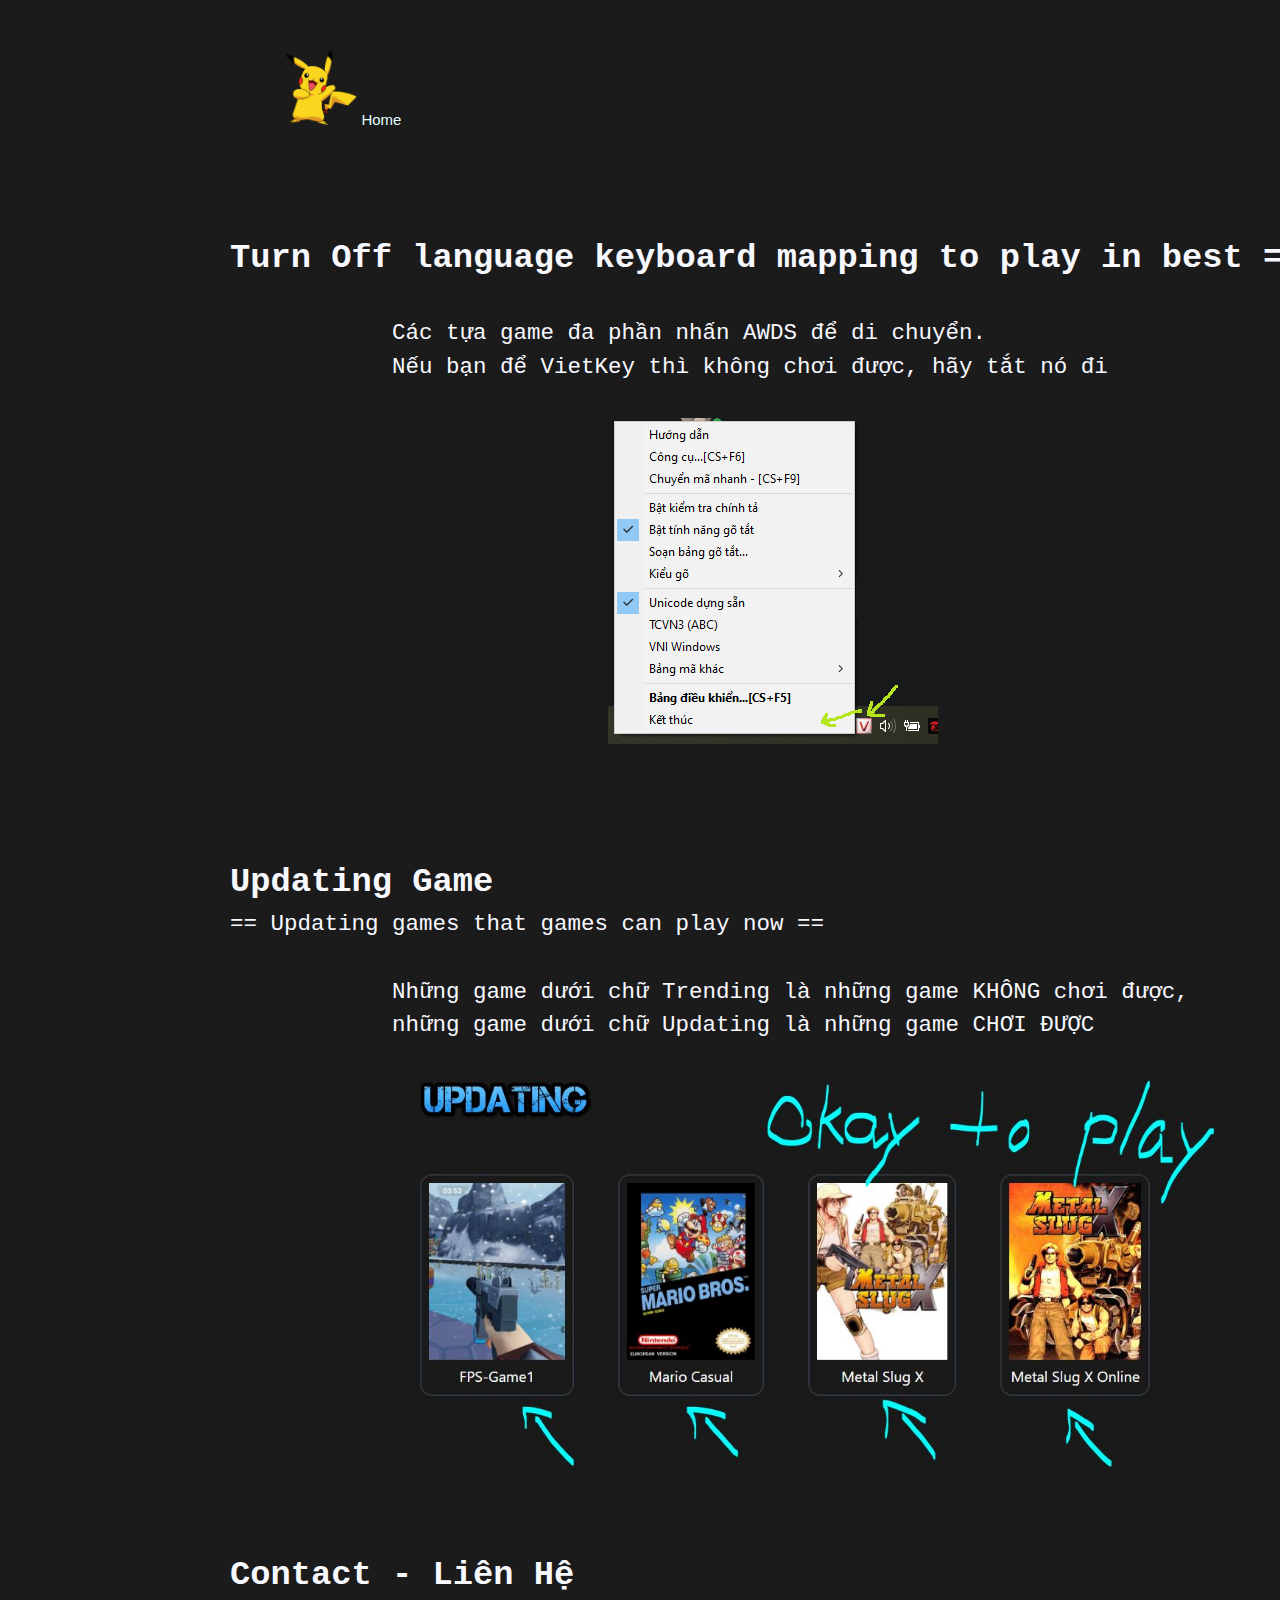
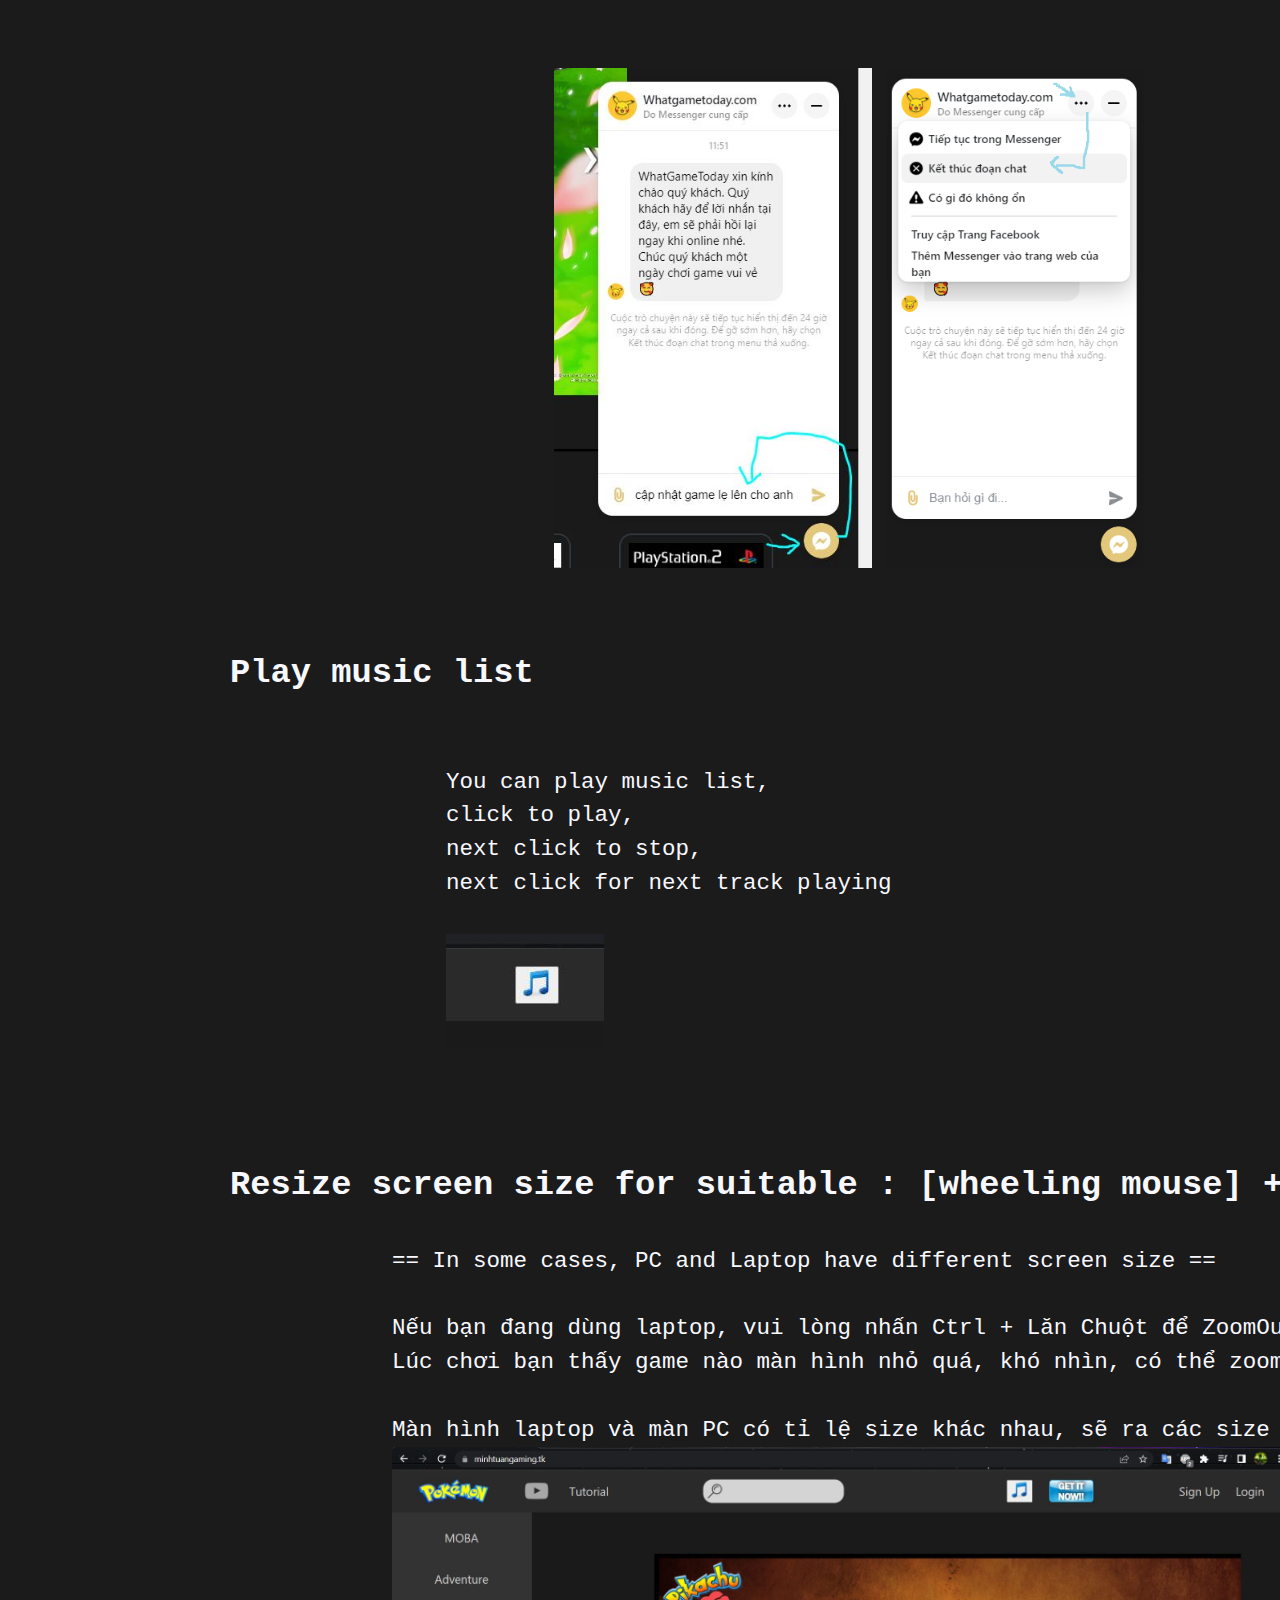
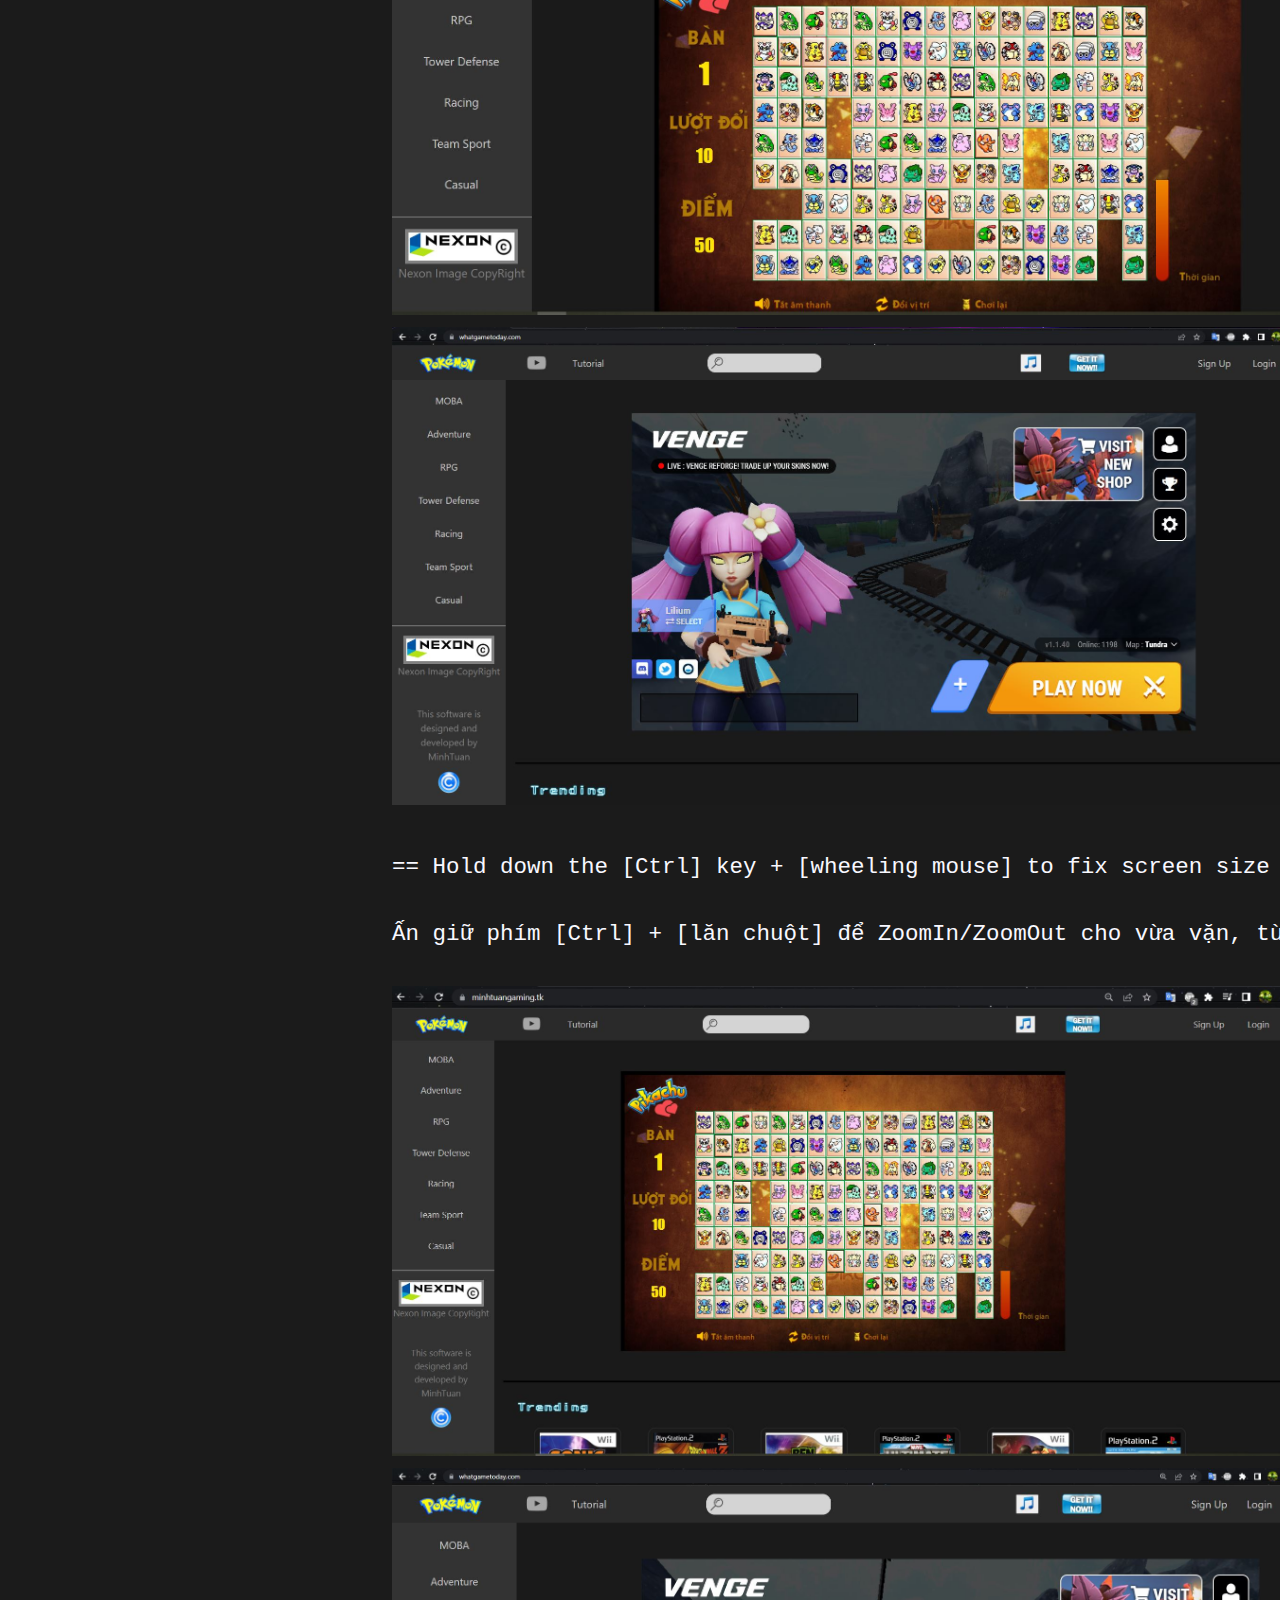
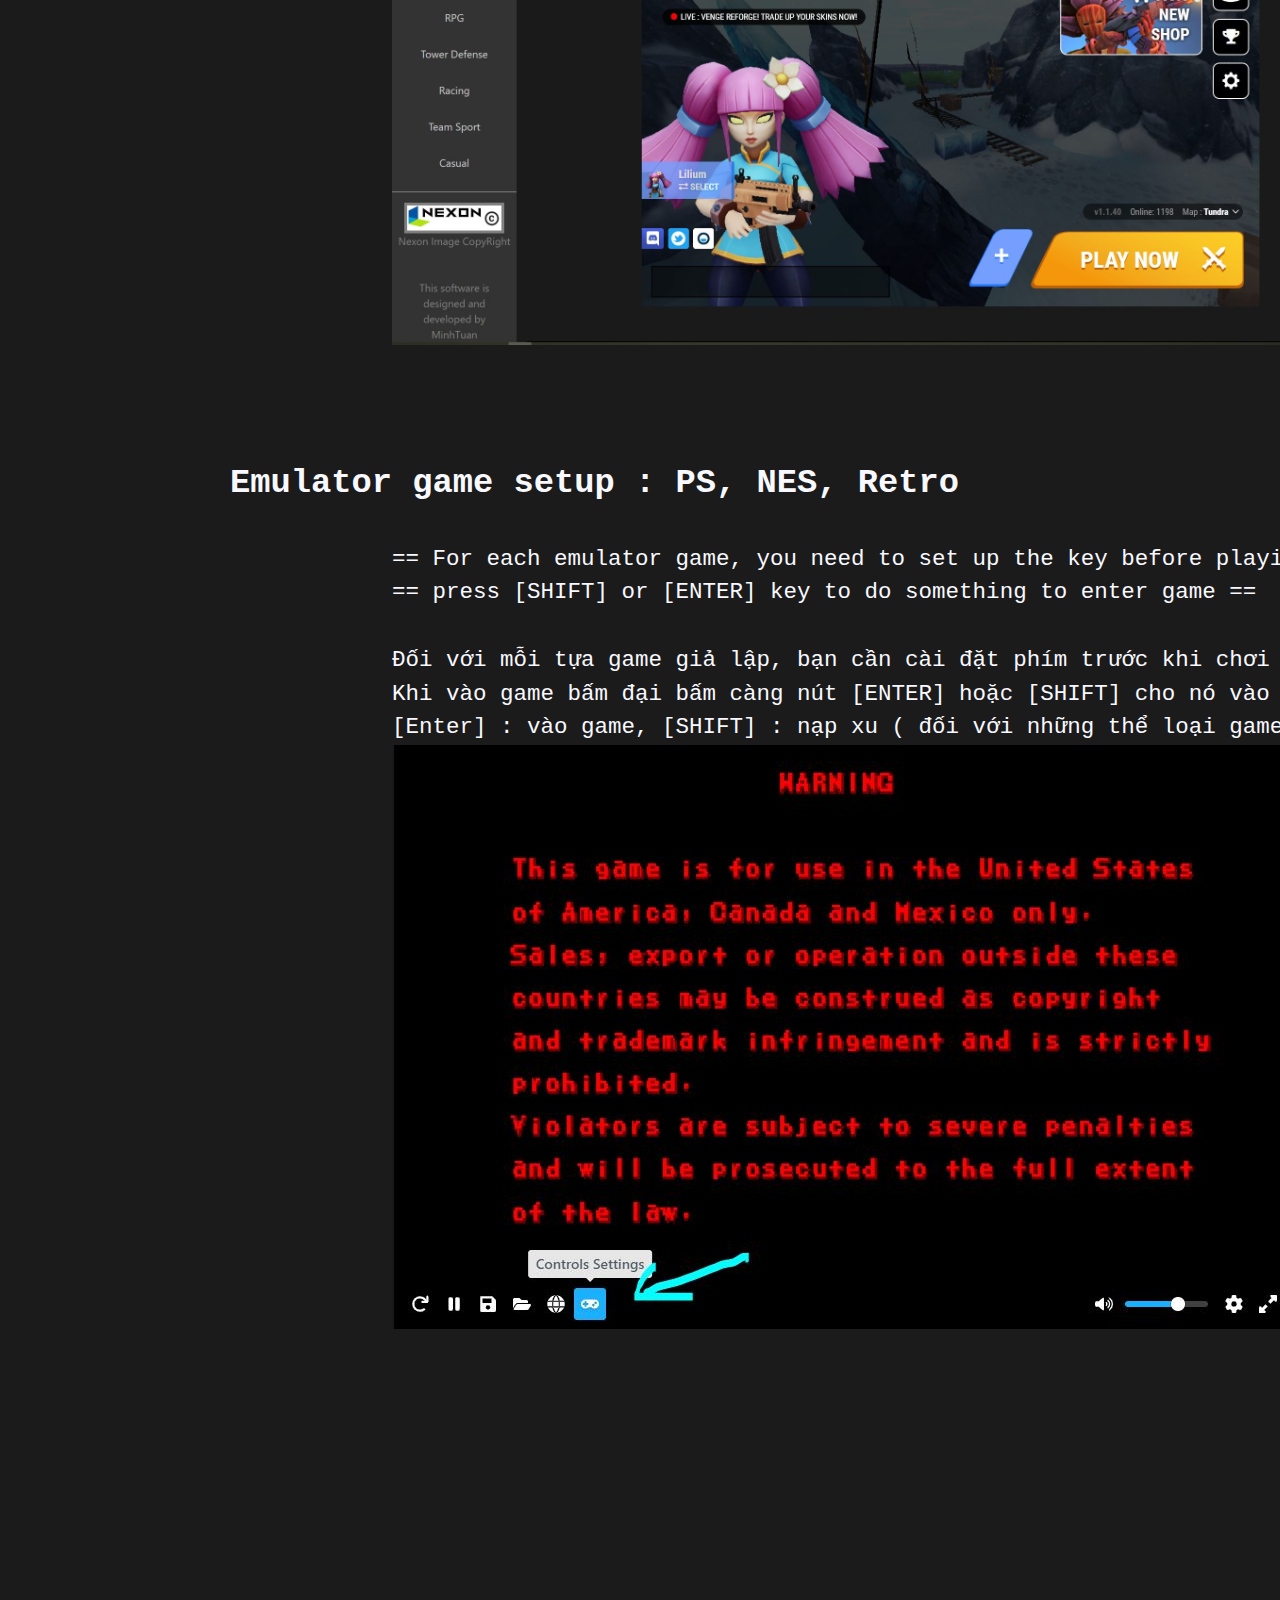
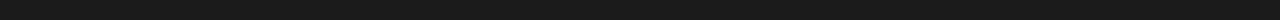
<file: usage.html>
<!DOCTYPE html>
<html lang="en">

<head>
    <meta charset="UTF-8">
    <meta http-equiv="X-UA-Compatible" content="IE=edge">
    <meta name="viewport" content="width=device-width, initial-scale=1.0">
    <link rel="stylesheet" href="/css/general.css">
    <link rel="icon" type="image/x-icon"
        href="https://cdn.icon-icons.com/icons2/41/PNG/128/radiant_game_android_6960.png">
    <title>Usage</title>
</head>
<style>
    body {
        padding: 50px;
        background-color: rgb(27, 27, 27);
        color: ghostwhite;
    }
</style>

<body>

    <a href="/" style="color: lightcyan; margin-left: 20%;">
        <img src="/photos/Pikachu PNG.png" style=" height: 5em" />
        Home
    </a>
    <div style="padding: 8em; padding-top: 3em; font-size:1.5em">


        <pre>
            <h2>Turn Off language keyboard mapping to play in best ==</h2>
            Các tựa game đa phần nhấn AWDS để di chuyển. 
            Nếu bạn để VietKey thì không chơi được, hãy tắt nó đi 

                            <img src="/photos/usage/offvietkey.png" alt=""> 


            <h2>Updating Game</h2><p>== Updating games that games can play now ==</p>
            Những game dưới chữ Trending là những game KHÔNG chơi được,
            những game dưới chữ Updating là những game CHƠI ĐƯỢC 
            <img src="/photos/usage/okayplay.JPG" style="width:40em; height: max-content;">

            <h2>Contact - Liên Hệ</h2>

                        <img src="/photos/usage/messeng.JPG" height="500px" width="max-content"> <img src="/photos/usage/msgoff.png" height="500px" width="max-content">

            <h2>Play music list</h2>

                You can play music list,
                click to play,
                next click to stop, 
                next click for next track playing

                <img src="/photos/usage/musictrack.JPG" alt="">


            <h2>Resize screen size for suitable : [wheeling mouse] + [Ctrl]</h2>
            == In some cases, PC and Laptop have different screen size ==
            
            Nếu bạn đang dùng laptop, vui lòng nhấn Ctrl + Lăn Chuột để ZoomOut về 80% cho vừa vặn app
            Lúc chơi bạn thấy game nào màn hình nhỏ quá, khó nhìn, có thể zoomin ra để chơi cho đã
            
            Màn hình laptop và màn PC có tỉ lệ size khác nhau, sẽ ra các size màn khác nhau.
            <img src="/photos/usage/125.JPG" style="width:40em; height: max-content;">
            <img src="/photos/usage/size1.JPG" style="width:40em; height: max-content;">

            == Hold down the [Ctrl] key + [wheeling mouse] to fix screen size in ZoomIn/ZoomOut == 

            Ấn giữ phím [Ctrl] + [lăn chuột] để ZoomIn/ZoomOut cho vừa vặn, tùy mục đích của bạn

            <img src="/photos/usage/100.JPG" style="width:40em; height: max-content;">
            <img src="/photos/usage/size2.JPG" style="width:40em; height: max-content;">


            <h2>Emulator game setup : PS, NES, Retro</h2>
            == For each emulator game, you need to set up the key before playing ==
            == press [SHIFT] or [ENTER] key to do something to enter game ==

            Đối với mỗi tựa game giả lập, bạn cần cài đặt phím trước khi chơi 
            Khi vào game bấm đại bấm càng nút [ENTER] hoặc [SHIFT] cho nó vào game
            [Enter] : vào game, [SHIFT] : nạp xu ( đối với những thể loại game thùng MAME)
            <img src="/photos/usage/click_setup_key.JPG" alt="">

        </pre>

    </div>
</body>

</html>
</file>
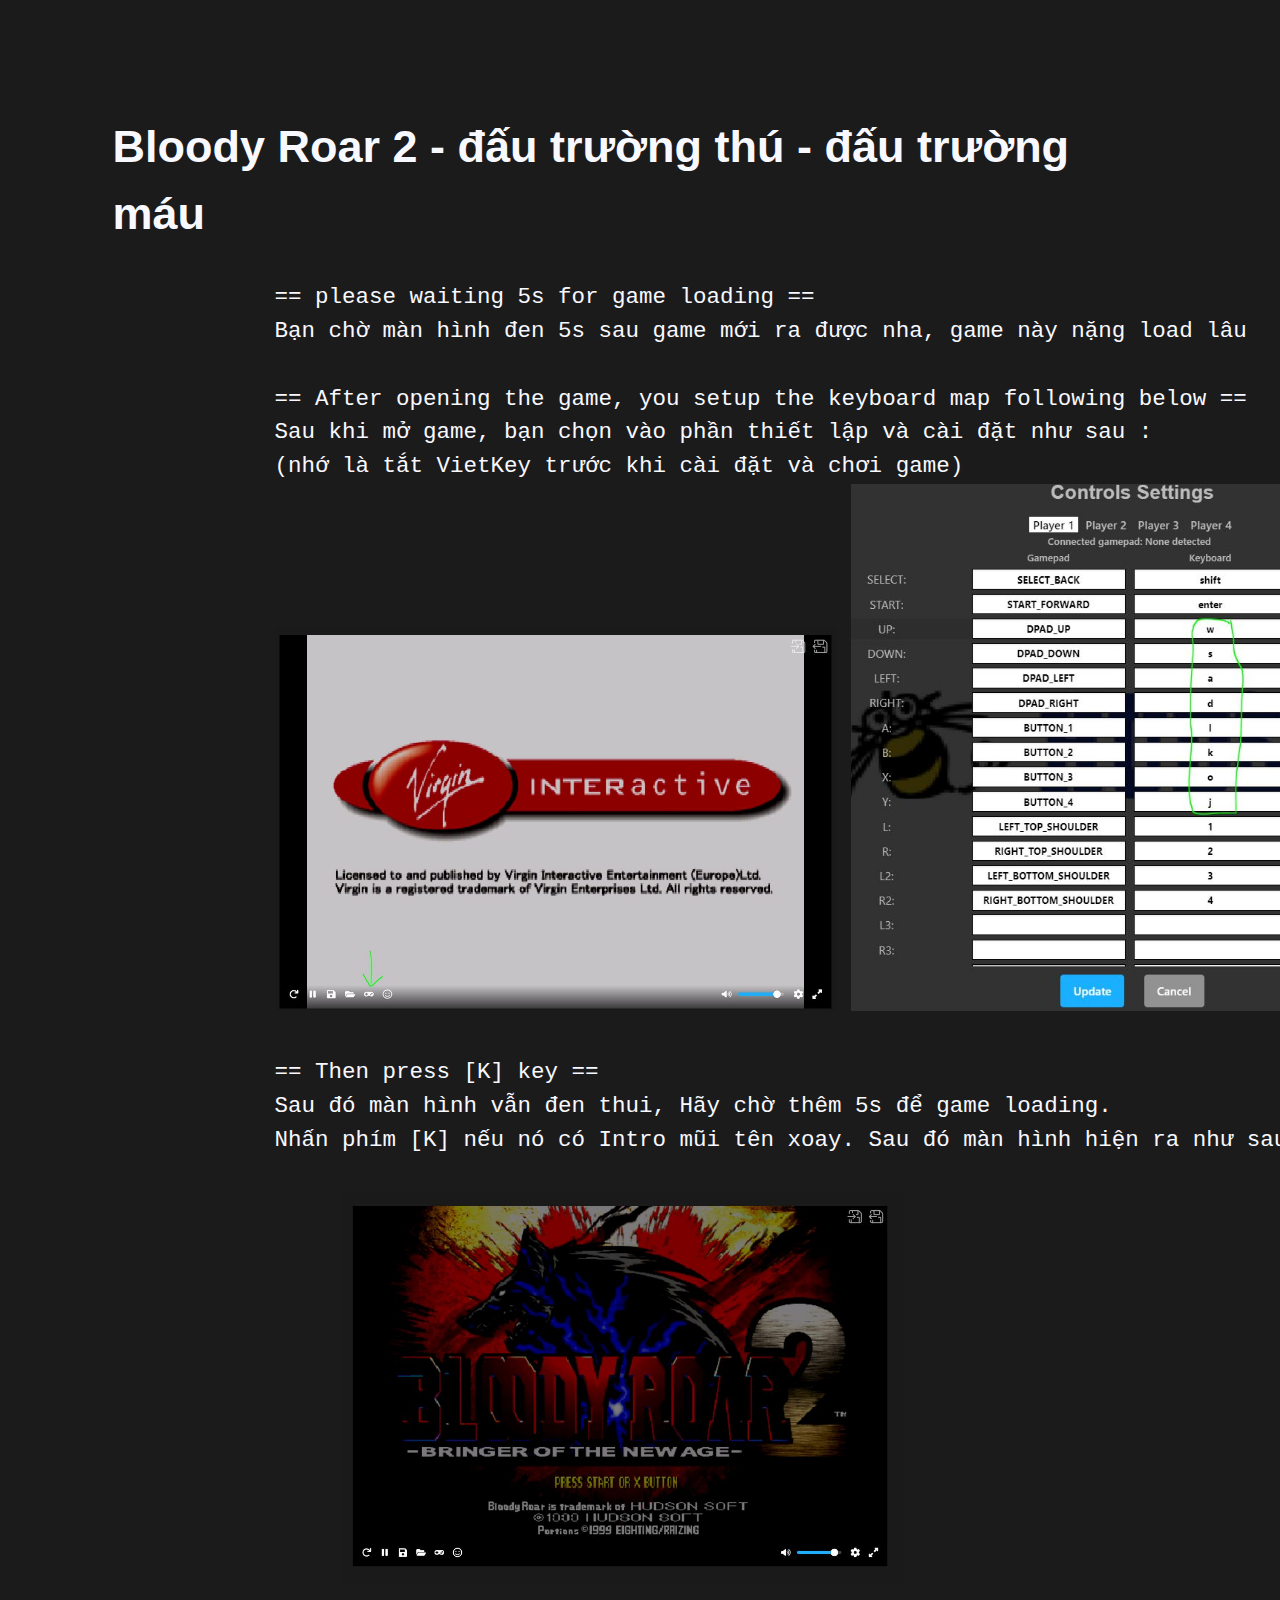
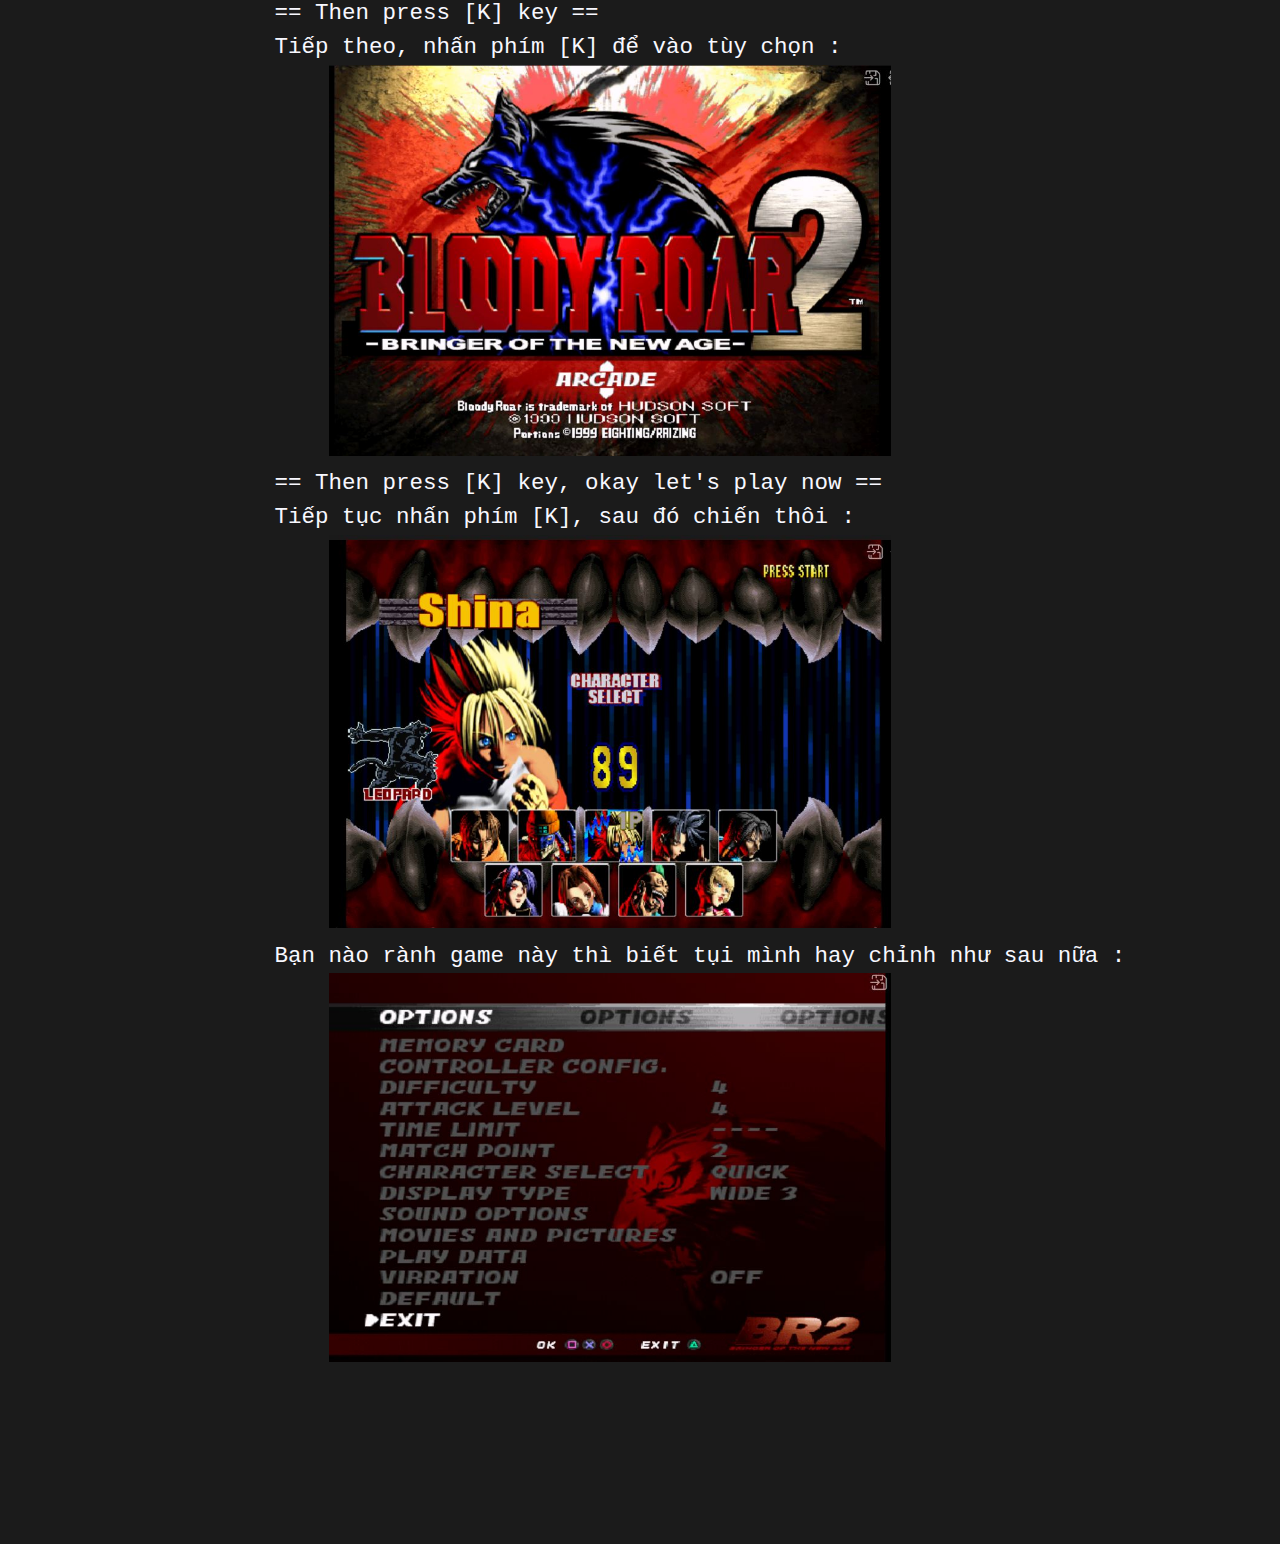
<file: gametutorial/bloodyroar.html>
<!DOCTYPE html>
<html lang="en">

<head>
    <meta charset="UTF-8">
    <meta http-equiv="X-UA-Compatible" content="IE=edge">
    <meta name="viewport" content="width=device-width, initial-scale=1.0">
    <link rel="stylesheet" href="/css/general.css">
    <link rel="icon" type="image/x-icon"
        href="https://cdn.icon-icons.com/icons2/41/PNG/128/radiant_game_android_6960.png">
    <title>Usage</title>
</head>
<style>
    body {
        background-color: rgb(27, 27, 27);
        color: ghostwhite;
    }
</style>

<body>


    <div style="padding: 5em; font-size:1.5em">

        <h1>Bloody Roar 2 - đấu trường thú - đấu trường máu</h1>
        <pre>

            == please waiting 5s for game loading == 
            Bạn chờ màn hình đen 5s sau game mới ra được nha, game này nặng load lâu

            == After opening the game, you setup the keyboard map following below ==
            Sau khi mở game, bạn chọn vào phần thiết lập và cài đặt như sau : 
            (nhớ là tắt VietKey trước khi cài đặt và chơi game)
            <img src="/photos/usage/openController.JPG" style="width:25em; height: max-content;"> <img src="/photos/usage/blood.JPG" style="width:25em; height: max-content;"> 
           
            == Then press [K] key ==
            Sau đó màn hình vẫn đen thui, Hãy chờ thêm 5s để game loading. 
            Nhấn phím [K] nếu nó có Intro mũi tên xoay. Sau đó màn hình hiện ra như sau : 
            
                 <img src="/photos/usage/bloodFr0.JPG" style="width:25em; height: max-content;">
            == Then press [K] key ==
            Tiếp theo, nhấn phím [K] để vào tùy chọn : 
                <img src="/photos/usage/bloodFrame1.JPG" style="width:25em; height: max-content;">
            == Then press [K] key, okay let's play now ==
            Tiếp tục nhấn phím [K], sau đó chiến thôi : 
                <img src="/photos/usage/bloodFr2.JPG" style="width:25em; height: max-content;">
            Bạn nào rành game này thì biết tụi mình hay chỉnh như sau nữa : 
                <img src="/photos/usage/blodFr4.JPG" style="width:25em; height: max-content;">

        </pre>

    </div>
</body>

</html>
</file>
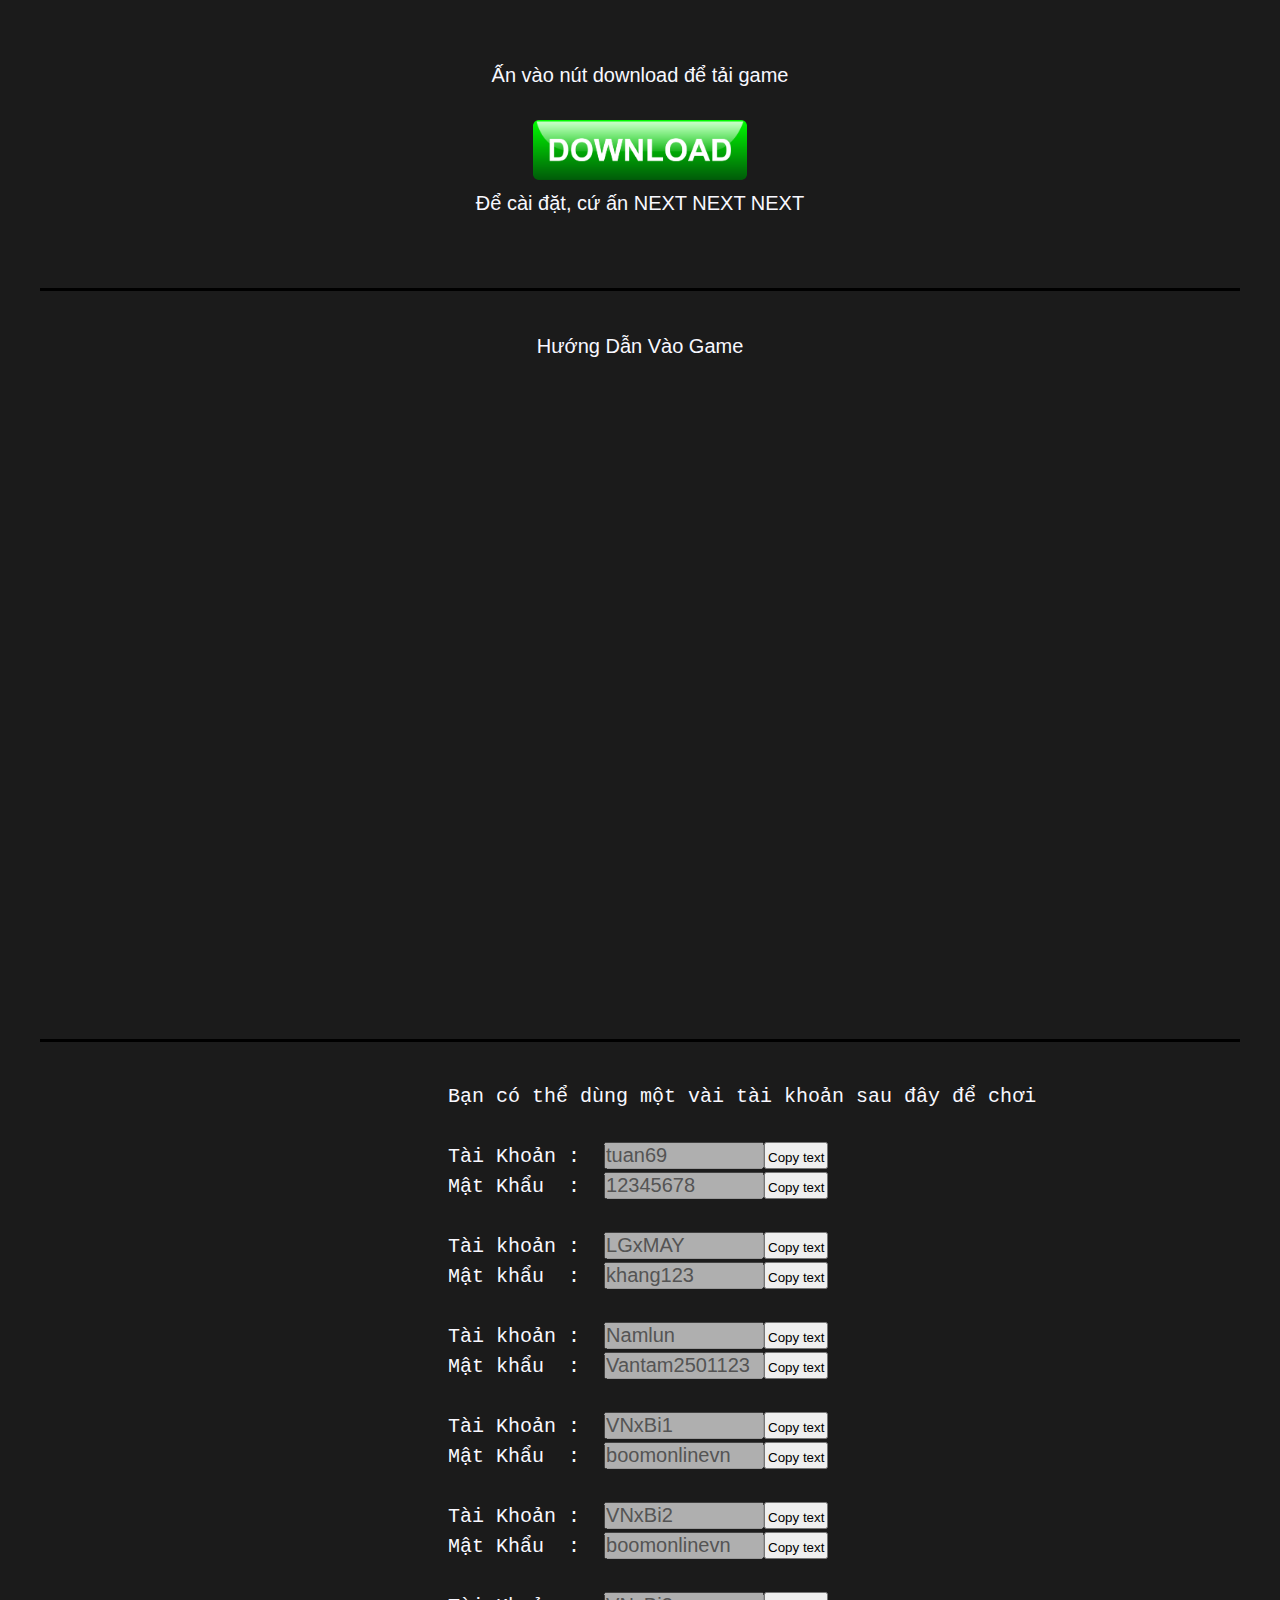
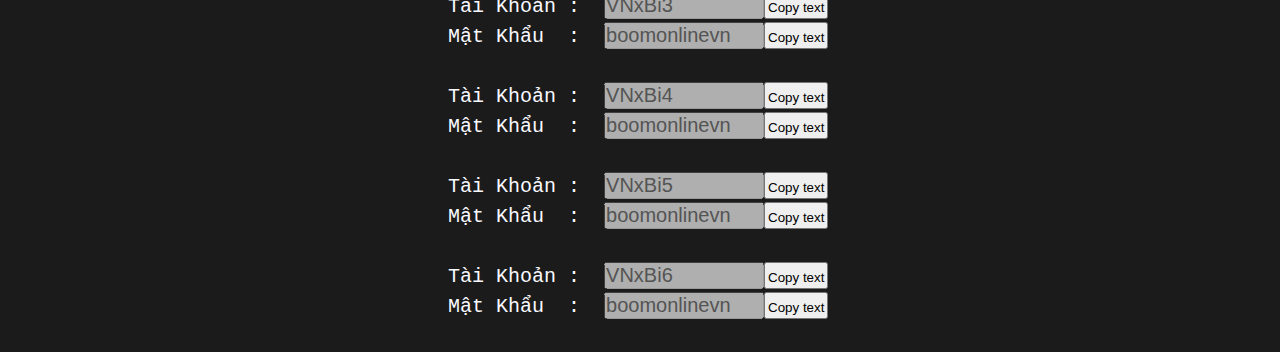
<file: gametutorial/boom.html>
<!DOCTYPE html>
<html lang="en">

<head>
    <meta charset="UTF-8">
    <meta http-equiv="X-UA-Compatible" content="IE=edge">
    <meta name="viewport" content="width=device-width, initial-scale=1.0">
    <link rel="stylesheet" href="/css/general.css">
    <title>Usage</title>
</head>
<style>
    body {
        background-color: rgb(27, 27, 27);
        color: ghostwhite;
        font-size: 20px;
    }

    input[type=text] {
        font-size: 20px;
        width: 8em;
    }

    button {
        padding: 2px;
        padding-top: 6px;
    }

    button:hover {
        background-color: aquamarine;
    }
</style>

<body>


    <div style="text-align: center; padding-top: 3em;">
        <p>Ấn vào nút download để tải game</p>
        <br>
        <a href="https://bnb-download.beanfun.com/bnb/BNB_124.exe">
            <img src="../photos/Download_button.png" alt=""
                style="height: 3em; width: fit-content; border-radius: 5px;">
        </a>
        <p>Để cài đặt, cứ ấn NEXT NEXT NEXT</p>

        <br>


        <hr size="5px" color="black" style="margin: 2em;">

        <p>Hướng Dẫn Vào Game</p>
        <iframe width="1120" height="630" src="https://www.youtube.com/embed/mFgXwJh4uRY" title="YouTube video player"
            frameborder="0" allow="accelerometer; autoplay; clipboard-write;"></iframe>

        <hr size="5px" color="black" style="margin: 2em;">

        <pre style="padding-left: 20%; text-align: left;">
                Bạn có thể dùng một vài tài khoản sau đây để chơi
    
                Tài Khoản :  <input type="text" value="tuan69" disabled id="1"><button onclick="myFunction(1, this)" >Copy text</button>
                Mật Khẩu  :  <input type="text" value="12345678" disabled id="2"><button onclick="myFunction(2, this)">Copy text</button>

                Tài khoản :  <input type="text" value="LGxMAY"disabled id="3"><button onclick="myFunction(3, this)">Copy text</button>
                Mật khẩu  :  <input type="text" value="khang123"disabled id="4"><button onclick="myFunction(4, this)">Copy text</button>

                Tài khoản :  <input type="text" value="Namlun"disabled id="5"><button onclick="myFunction(5, this)">Copy text</button>
                Mật khẩu  :  <input type="text" value="Vantam2501123"disabled id="6"><button onclick="myFunction(6, this)">Copy text</button>
    
                Tài Khoản :  <input type="text" value="VNxBi1"disabled id="7"><button onclick="myFunction(7, this)">Copy text</button>
                Mật Khẩu  :  <input type="text" value="boomonlinevn"disabled id="8"><button onclick="myFunction(8, this)">Copy text</button>
    
                Tài Khoản :  <input type="text" value="VNxBi2"disabled id="9"><button onclick="myFunction(9, this)">Copy text</button>
                Mật Khẩu  :  <input type="text" value="boomonlinevn"disabled id="10"><button onclick="myFunction(10, this)">Copy text</button>

                Tài Khoản :  <input type="text" value="VNxBi3"disabled id="11"><button onclick="myFunction(11, this)">Copy text</button>
                Mật Khẩu  :  <input type="text" value="boomonlinevn"disabled id="12"><button onclick="myFunction(12, this)">Copy text</button>
    
                Tài Khoản :  <input type="text" value="VNxBi4"disabled id="13"><button onclick="myFunction(13, this)">Copy text</button>
                Mật Khẩu  :  <input type="text" value="boomonlinevn"disabled id="14"><button onclick="myFunction(14, this)">Copy text</button>

                Tài Khoản :  <input type="text" value="VNxBi5"disabled id="15"><button onclick="myFunction(15, this)">Copy text</button>
                Mật Khẩu  :  <input type="text" value="boomonlinevn"disabled id="16"><button onclick="myFunction(16, this)">Copy text</button>
    
                Tài Khoản :  <input type="text" value="VNxBi6"disabled id="17"><button onclick="myFunction(17, this)">Copy text</button>
                Mật Khẩu  :  <input type="text" value="boomonlinevn"disabled id="18"><button onclick="myFunction(18, this)">Copy text</button>
            </pre>
    </div>

    <script>
        let previousBtnClick;
        let myFunction = (id, btn) => {
            let copyText = document.getElementById(id);
            copyText.select();
            navigator.clipboard.writeText(copyText.value);
            btn.textContent = '✅ Copied';
            btn.style.paddingTop = '4px';
            if (previousBtnClick) {
                previousBtnClick.textContent = 'copy text';
            }
            previousBtnClick = btn;
        }
    </script>

</body>

</html>
</file>
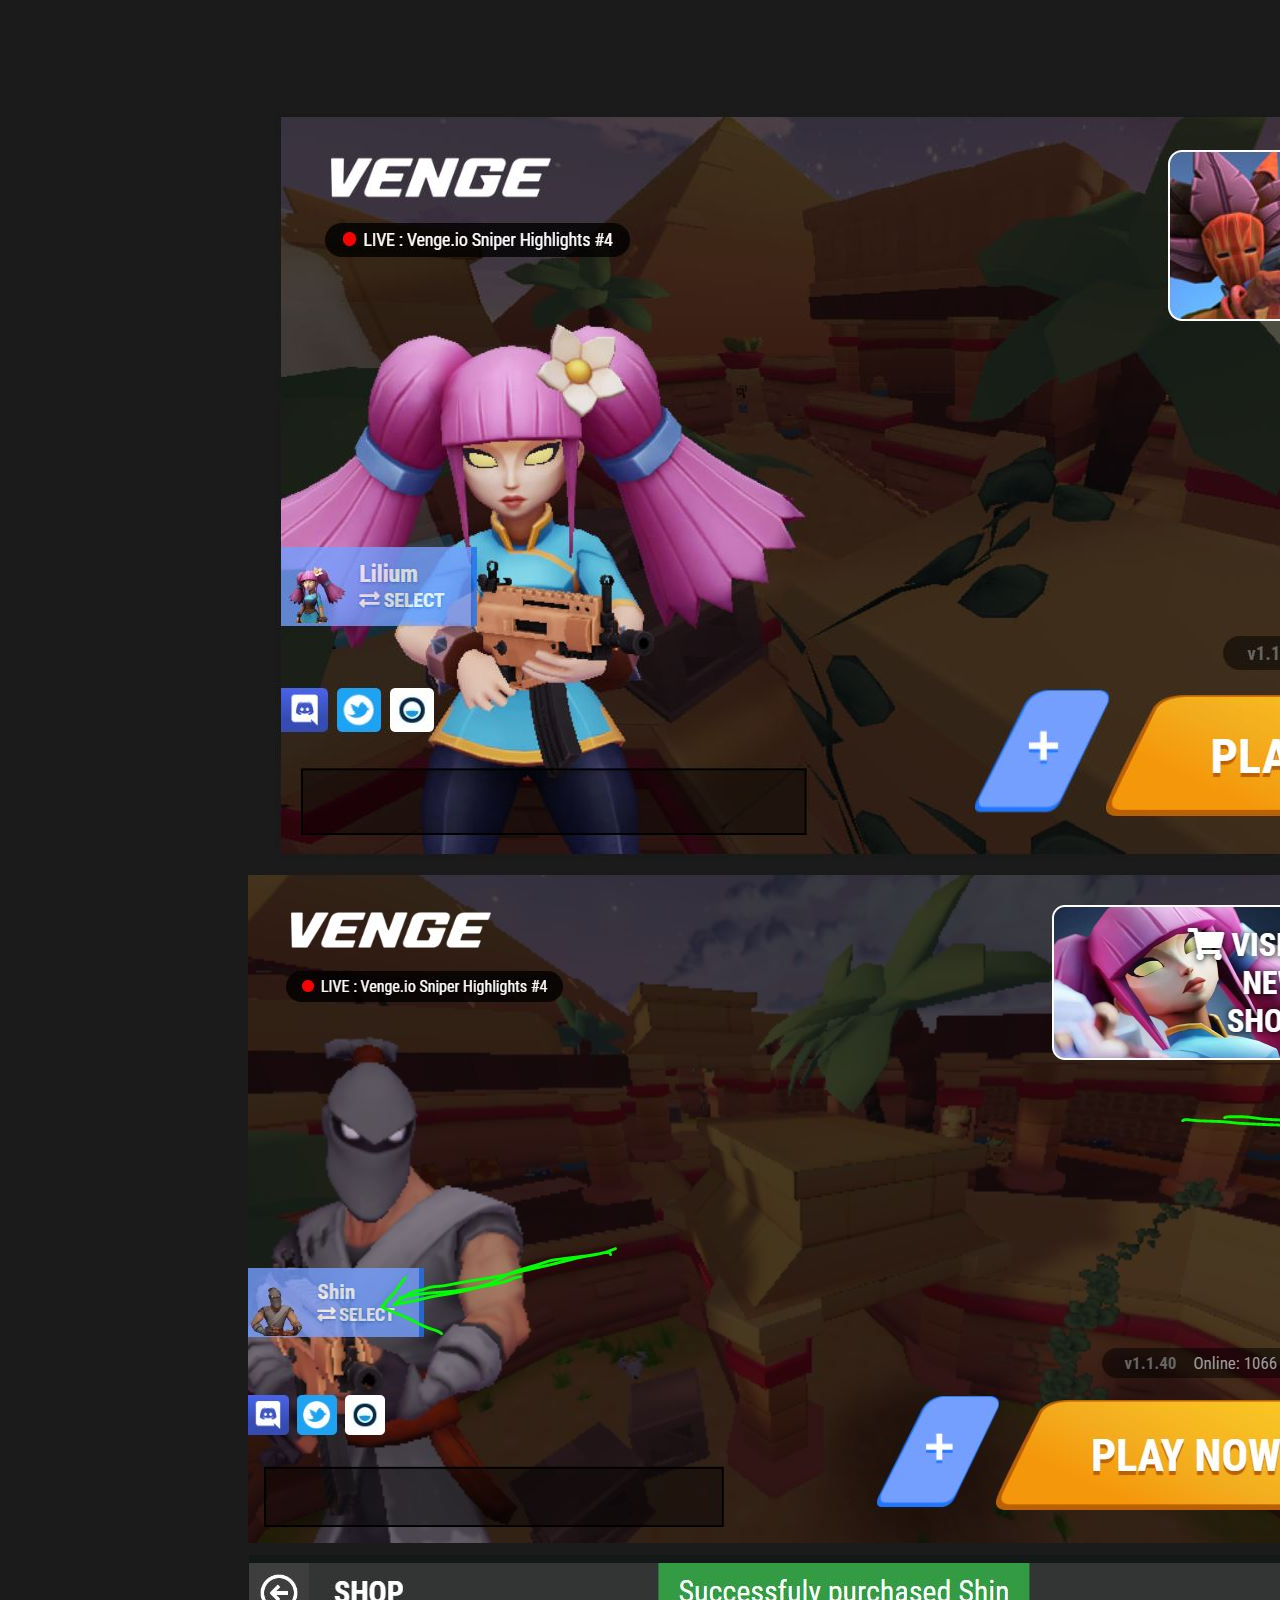
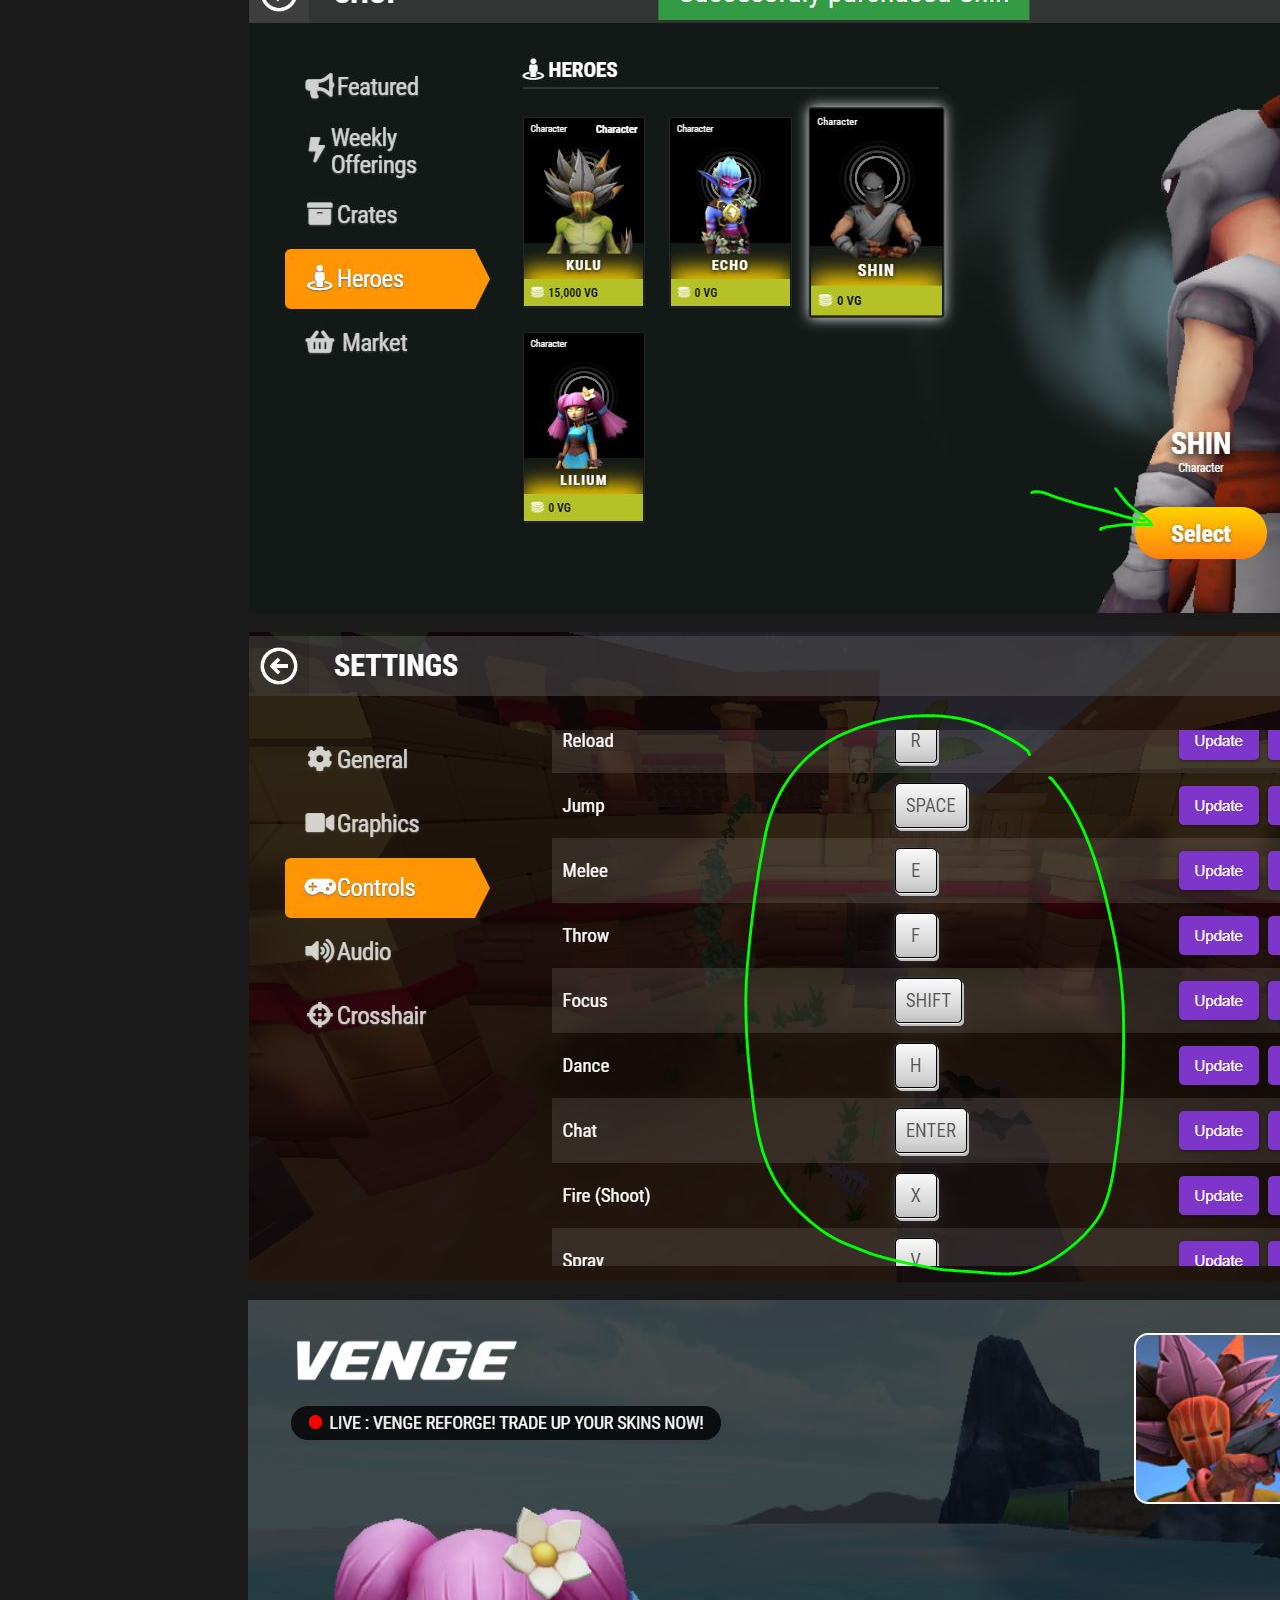
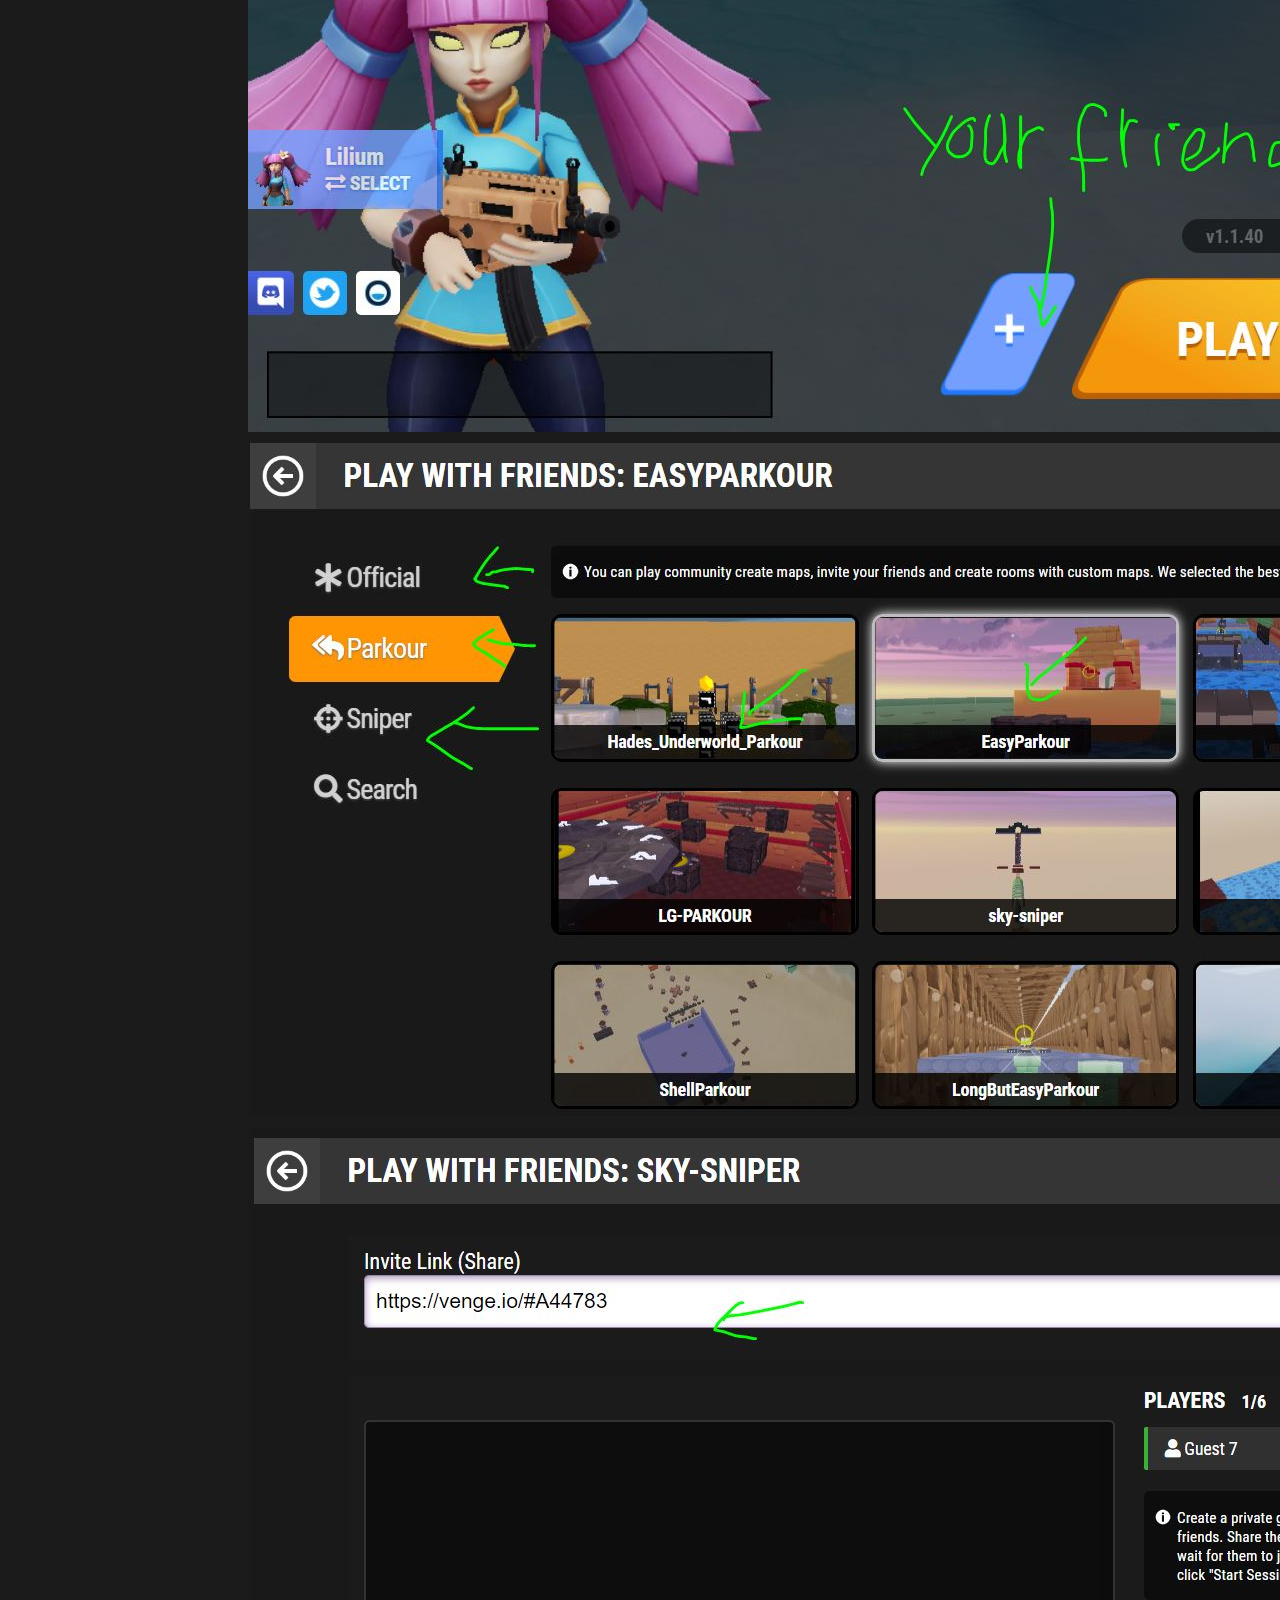
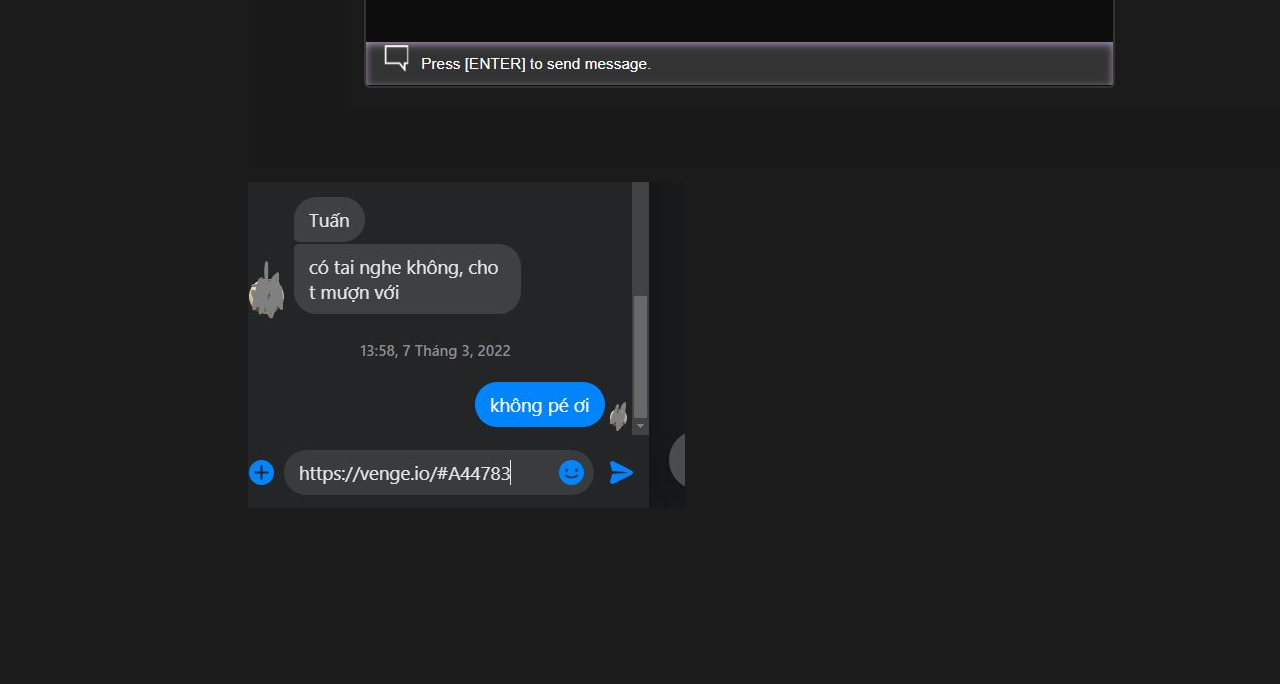
<file: gametutorial/fps1.html>
<!DOCTYPE html>
<html lang="en">

<head>
    <meta charset="UTF-8">
    <meta http-equiv="X-UA-Compatible" content="IE=edge">
    <meta name="viewport" content="width=device-width, initial-scale=1.0">
    <link rel="stylesheet" href="/css/general.css">
    <link rel="icon" type="image/x-icon"
        href="https://cdn.icon-icons.com/icons2/41/PNG/128/radiant_game_android_6960.png">
    <title>Usage</title>
</head>
<style>
    body {
        background-color: rgb(27, 27, 27);
        color: ghostwhite;
    }
</style>

<body>

    <div style="padding: 5em; font-size:1.5em">
        <pre>
            <img src="/photos/usage/fps6.JPG" alt="">
          <img src="/photos/usage/fps_0.JPG" alt="">
          <img src="/photos/usage/fps_1.JPG" alt="">
          <img src="/photos/usage/fps_2.JPG" alt="">
          <img src="/photos/usage/fps_3.JPG" alt="">
          <img src="/photos/usage/fps_4.JPG" alt="">
          <img src="/photos/usage/fps_5.JPG" alt="">
          <img src="/photos/usage/fps_6.JPG" alt="">

        </pre>

    </div>
</body>

</html>
</file>
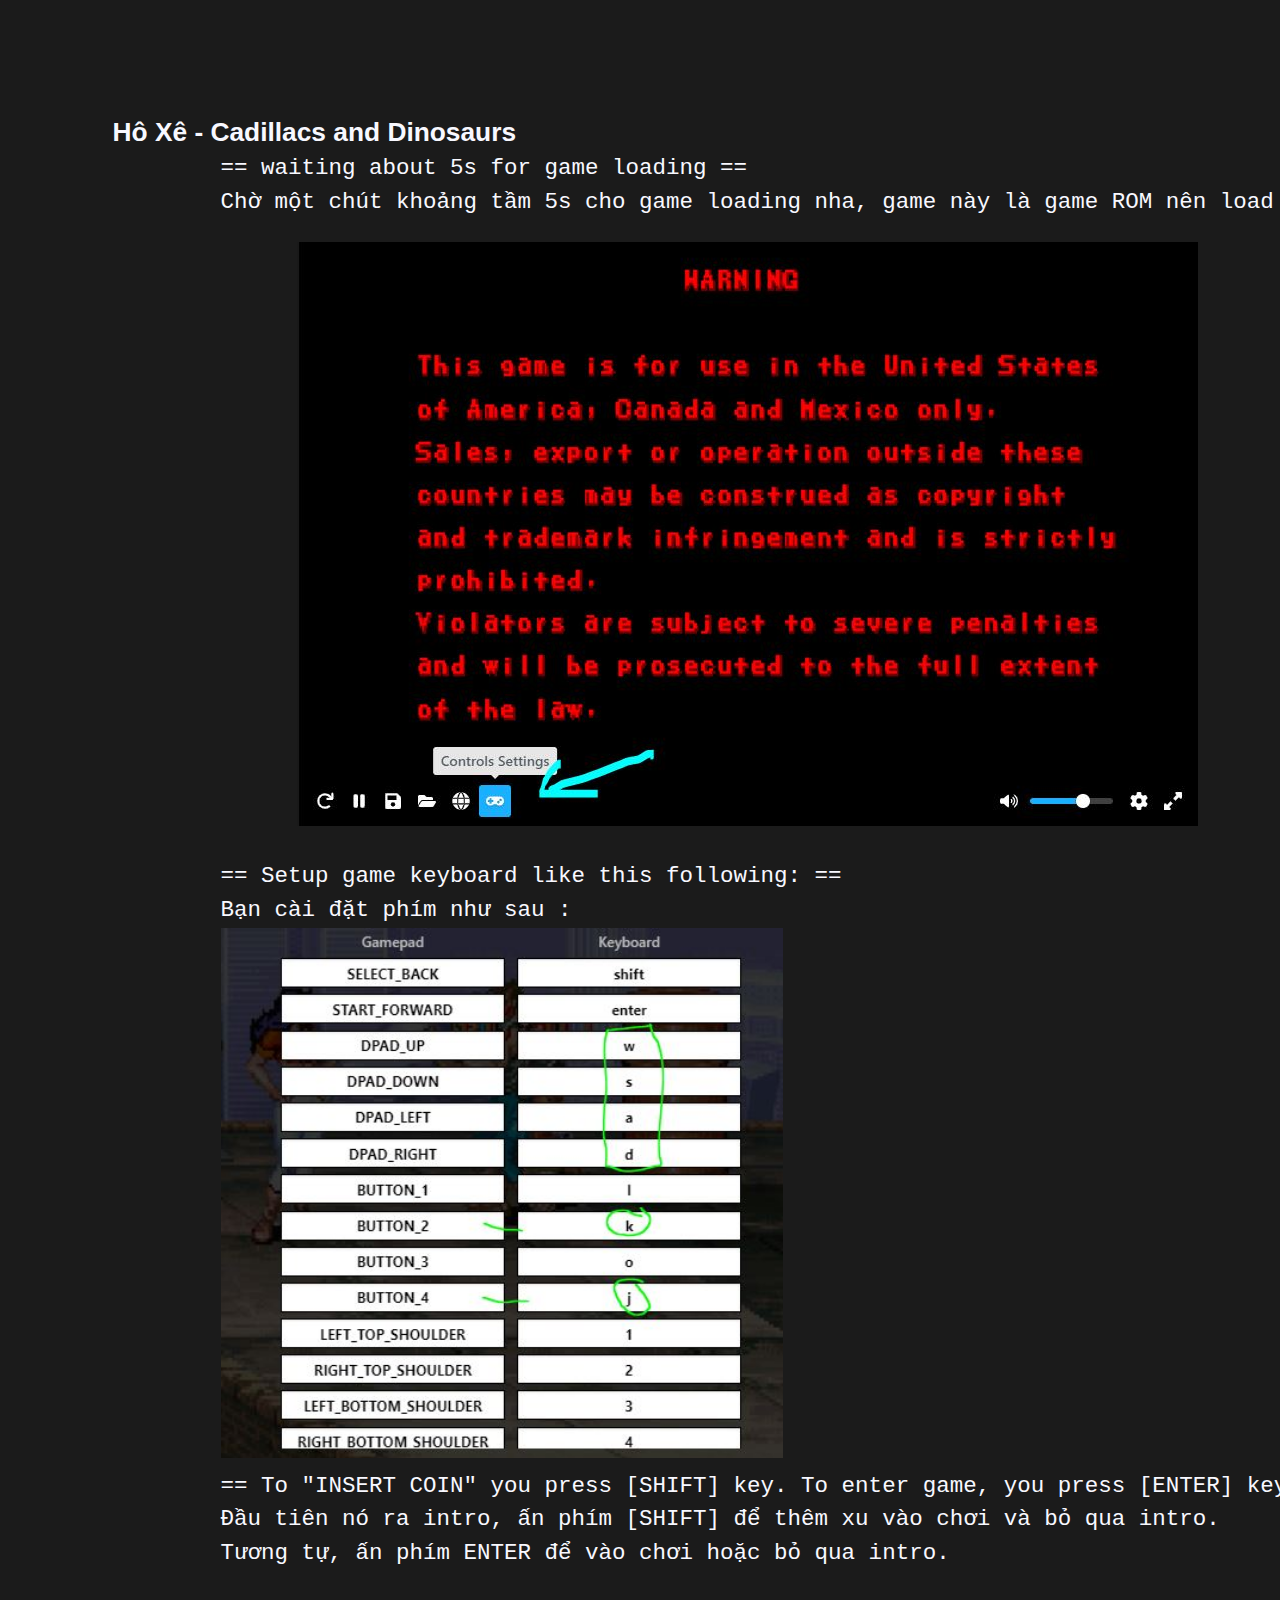
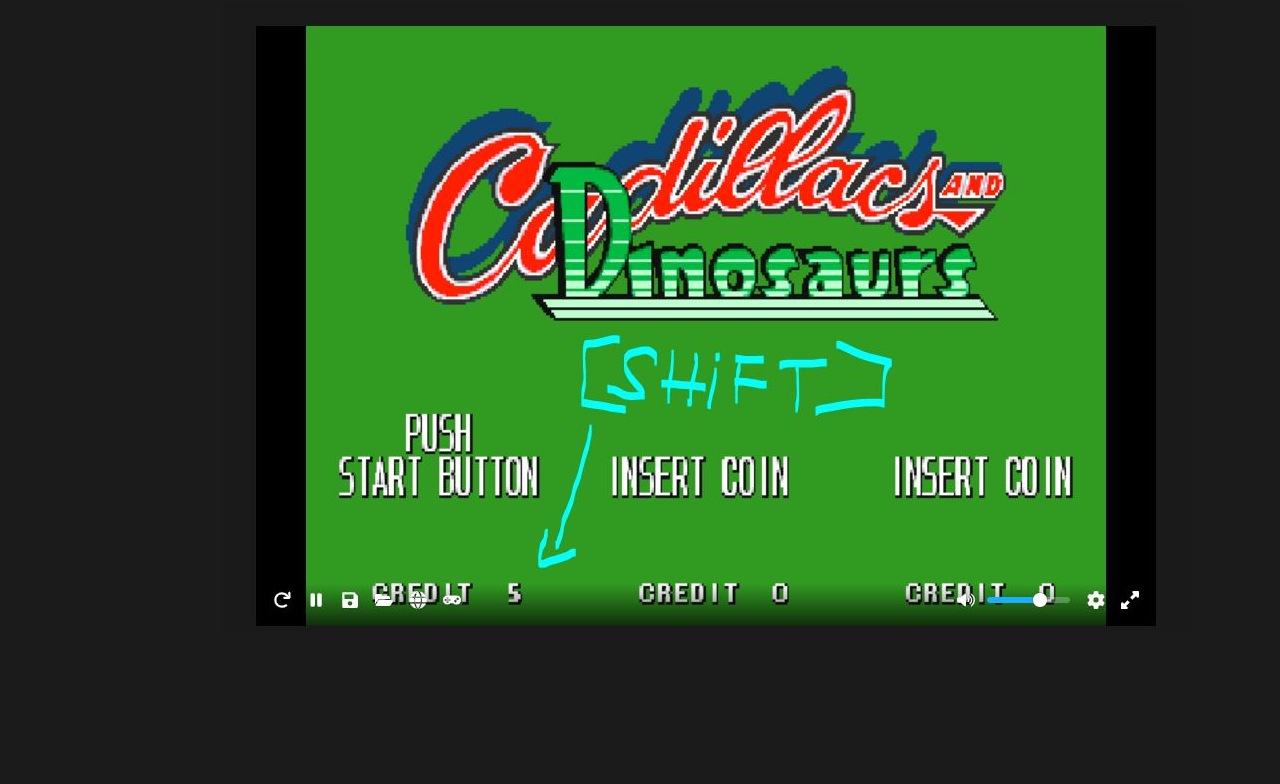
<file: gametutorial/hoxe.html>
<!DOCTYPE html>
<html lang="en">

<head>
    <meta charset="UTF-8">
    <meta http-equiv="X-UA-Compatible" content="IE=edge">
    <meta name="viewport" content="width=device-width, initial-scale=1.0">
    <link rel="stylesheet" href="/css/general.css">
    <link rel="icon" type="image/x-icon"
        href="https://cdn.icon-icons.com/icons2/41/PNG/128/radiant_game_android_6960.png">
    <title>Usage</title>
</head>
<style>
    body {
        background-color: rgb(27, 27, 27);
        color: ghostwhite;
    }
</style>

<body>


    <div style="padding: 5em; font-size:1.5em">

        <h3>Hô Xê - Cadillacs and Dinosaurs</h3>

        <pre>
        == waiting about 5s for game loading ==
        Chờ một chút khoảng tầm 5s cho game loading nha, game này là game ROM nên load một xíu ^
            <img src="/photos/usage/click_setup_key.JPG" style="margin: 1em;">
        == Setup game keyboard like this following: ==
        Bạn cài đặt phím như sau :
        <img src="/photos/usage/hoxe.JPG" style="width:25em; height: max-content;">
        == To "INSERT COIN" you press [SHIFT] key. To enter game, you press [ENTER] key ==
        Đầu tiên nó ra intro, ấn phím [SHIFT] để thêm xu vào chơi và bỏ qua intro.
        Tương tự, ấn phím ENTER để vào chơi hoặc bỏ qua intro.

        <img src="/photos/usage/hexo_insert_coin.JPG" alt="">
        </pre>

    </div>
</body>

</html>
</file>
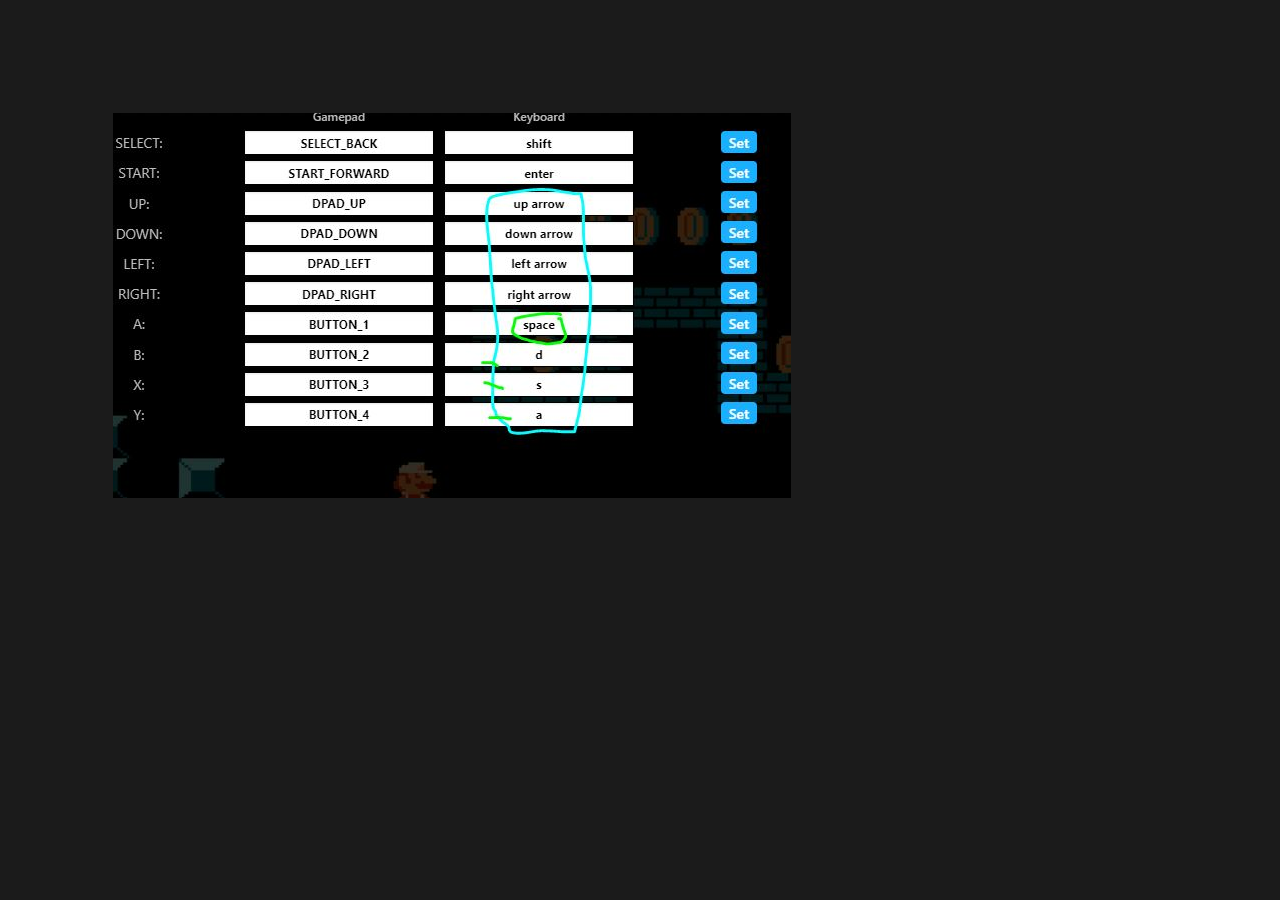
<file: gametutorial/mario.html>
<!DOCTYPE html>
<html lang="en">

<head>
    <meta charset="UTF-8">
    <meta http-equiv="X-UA-Compatible" content="IE=edge">
    <meta name="viewport" content="width=device-width, initial-scale=1.0">
    <link rel="stylesheet" href="/css/general.css">
    <link rel="icon" type="image/x-icon"
        href="https://cdn.icon-icons.com/icons2/41/PNG/128/radiant_game_android_6960.png">
    <title>Usage</title>
</head>
<style>
    body {
        background-color: rgb(27, 27, 27);
        color: ghostwhite;
    }
</style>

<body>


    <div style="padding: 5em; font-size:1.5em">
        <img src="/photos/usage/mario.JPG" alt="">


    </div>
</body>

</html>
</file>
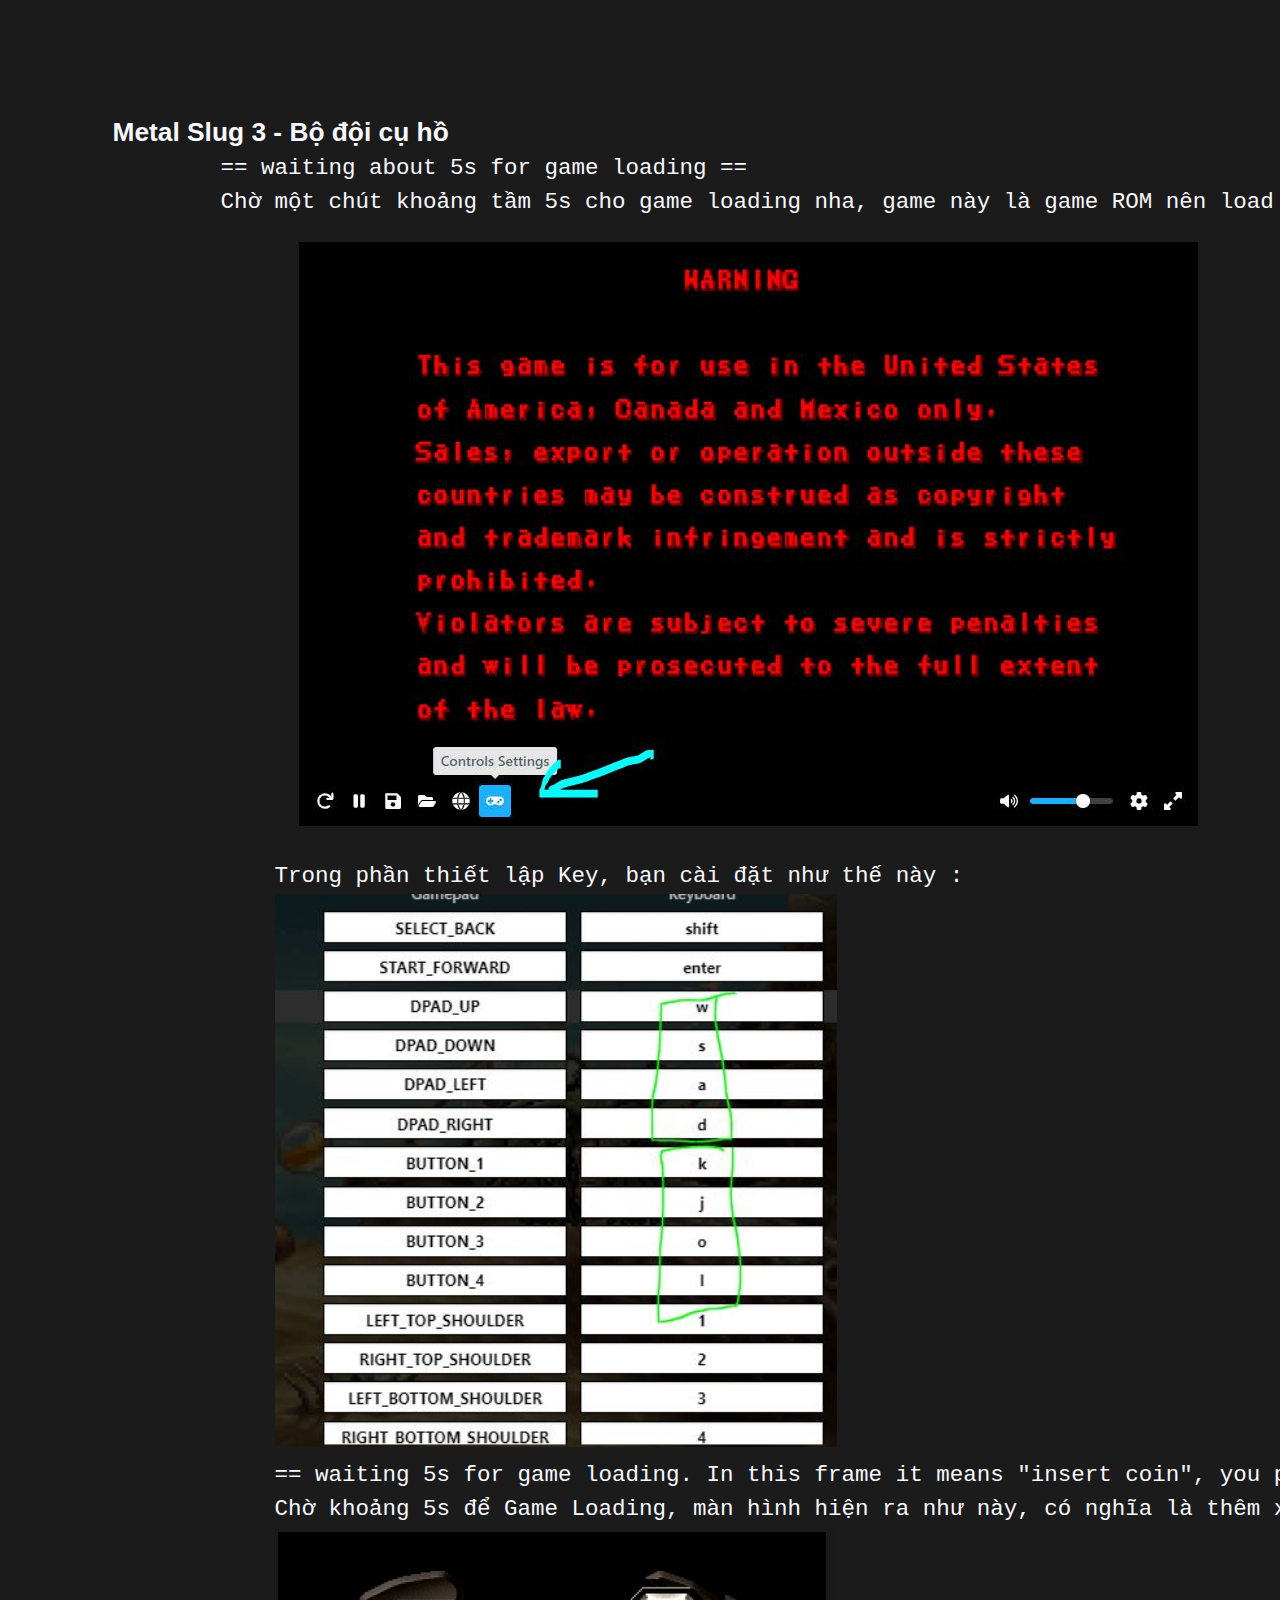
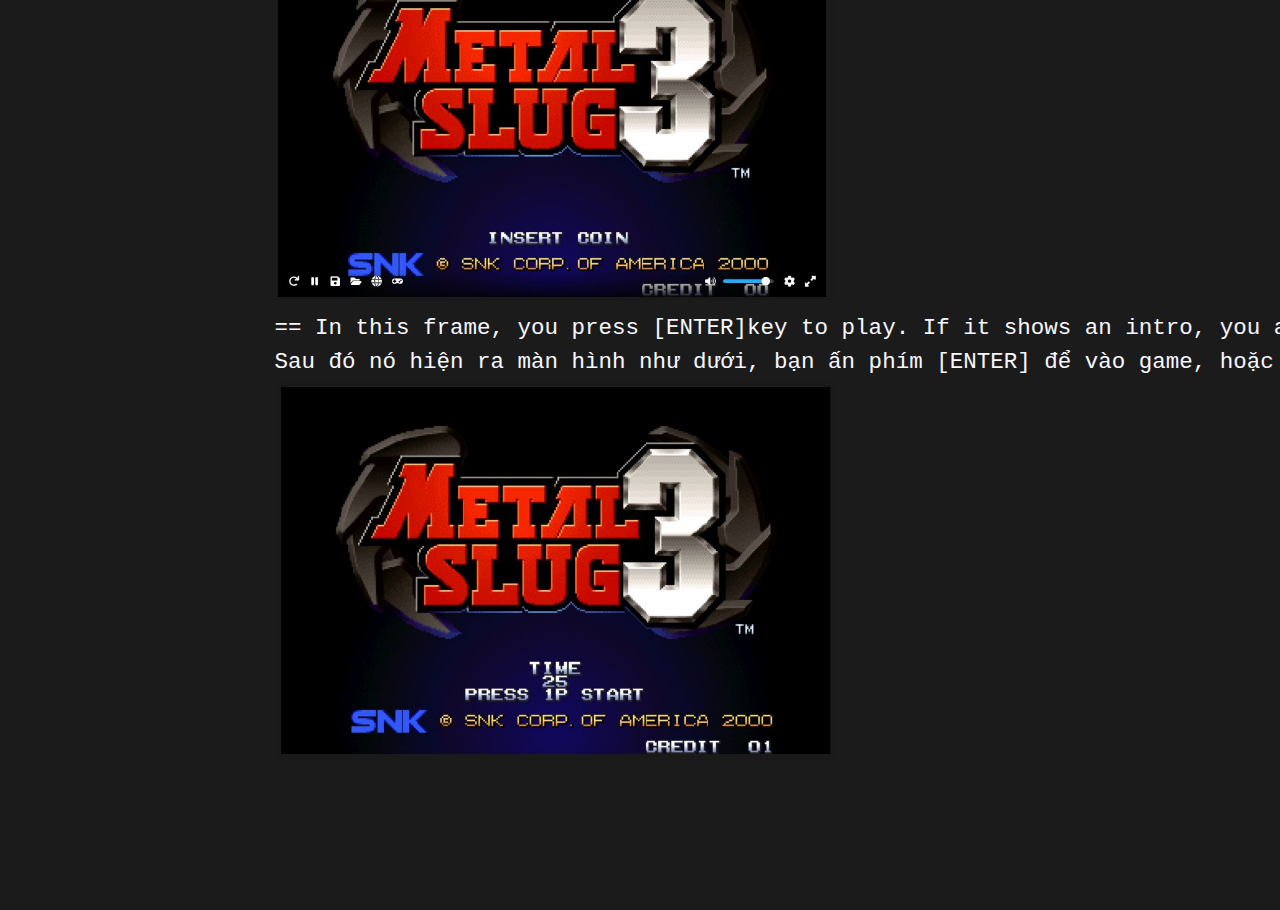
<file: gametutorial/metal3.html>
<!DOCTYPE html>
<html lang="en">

<head>
    <meta charset="UTF-8">
    <meta http-equiv="X-UA-Compatible" content="IE=edge">
    <meta name="viewport" content="width=device-width, initial-scale=1.0">
    <link rel="stylesheet" href="/css/general.css">
    <link rel="icon" type="image/x-icon"
        href="https://cdn.icon-icons.com/icons2/41/PNG/128/radiant_game_android_6960.png">
    <title>Usage</title>
</head>
<style>
    body {
        background-color: rgb(27, 27, 27);
        color: ghostwhite;
    }
</style>

<body>


    <div style="padding: 5em; font-size:1.5em">

        <h3>Metal Slug 3 - Bộ đội cụ hồ</h3>

        <pre>
        == waiting about 5s for game loading ==
        Chờ một chút khoảng tầm 5s cho game loading nha, game này là game ROM nên load một xíu ^
            <img src="/photos/usage/click_setup_key.JPG" style="margin: 1em;">
            Trong phần thiết lập Key, bạn cài đặt như thế này : 
            <img src="/photos/usage/metalSlugKeys.JPG" style="width:25em; height: max-content;">
            == waiting 5s for game loading. In this frame it means "insert coin", you press [SHIFT] key to do it ==
            Chờ khoảng 5s để Game Loading, màn hình hiện ra như này, có nghĩa là thêm xu, để thêm xu bạn ấn phím [SHIFT]
            <img src="/photos/usage/metalSlugFr1.JPG" style="width:25em; height: max-content;">
            == In this frame, you press [ENTER]key to play. If it shows an intro, you also press [ENTER]key to ignore ==
            Sau đó nó hiện ra màn hình như dưới, bạn ấn phím [ENTER] để vào game, hoặc có intro thì ấn ENTER để bỏ qua intro  
            <img src="/photos/usage/metalFr2.JPG" style="width:25em; height: max-content;">
        </pre>

    </div>
</body>

</html>
</file>
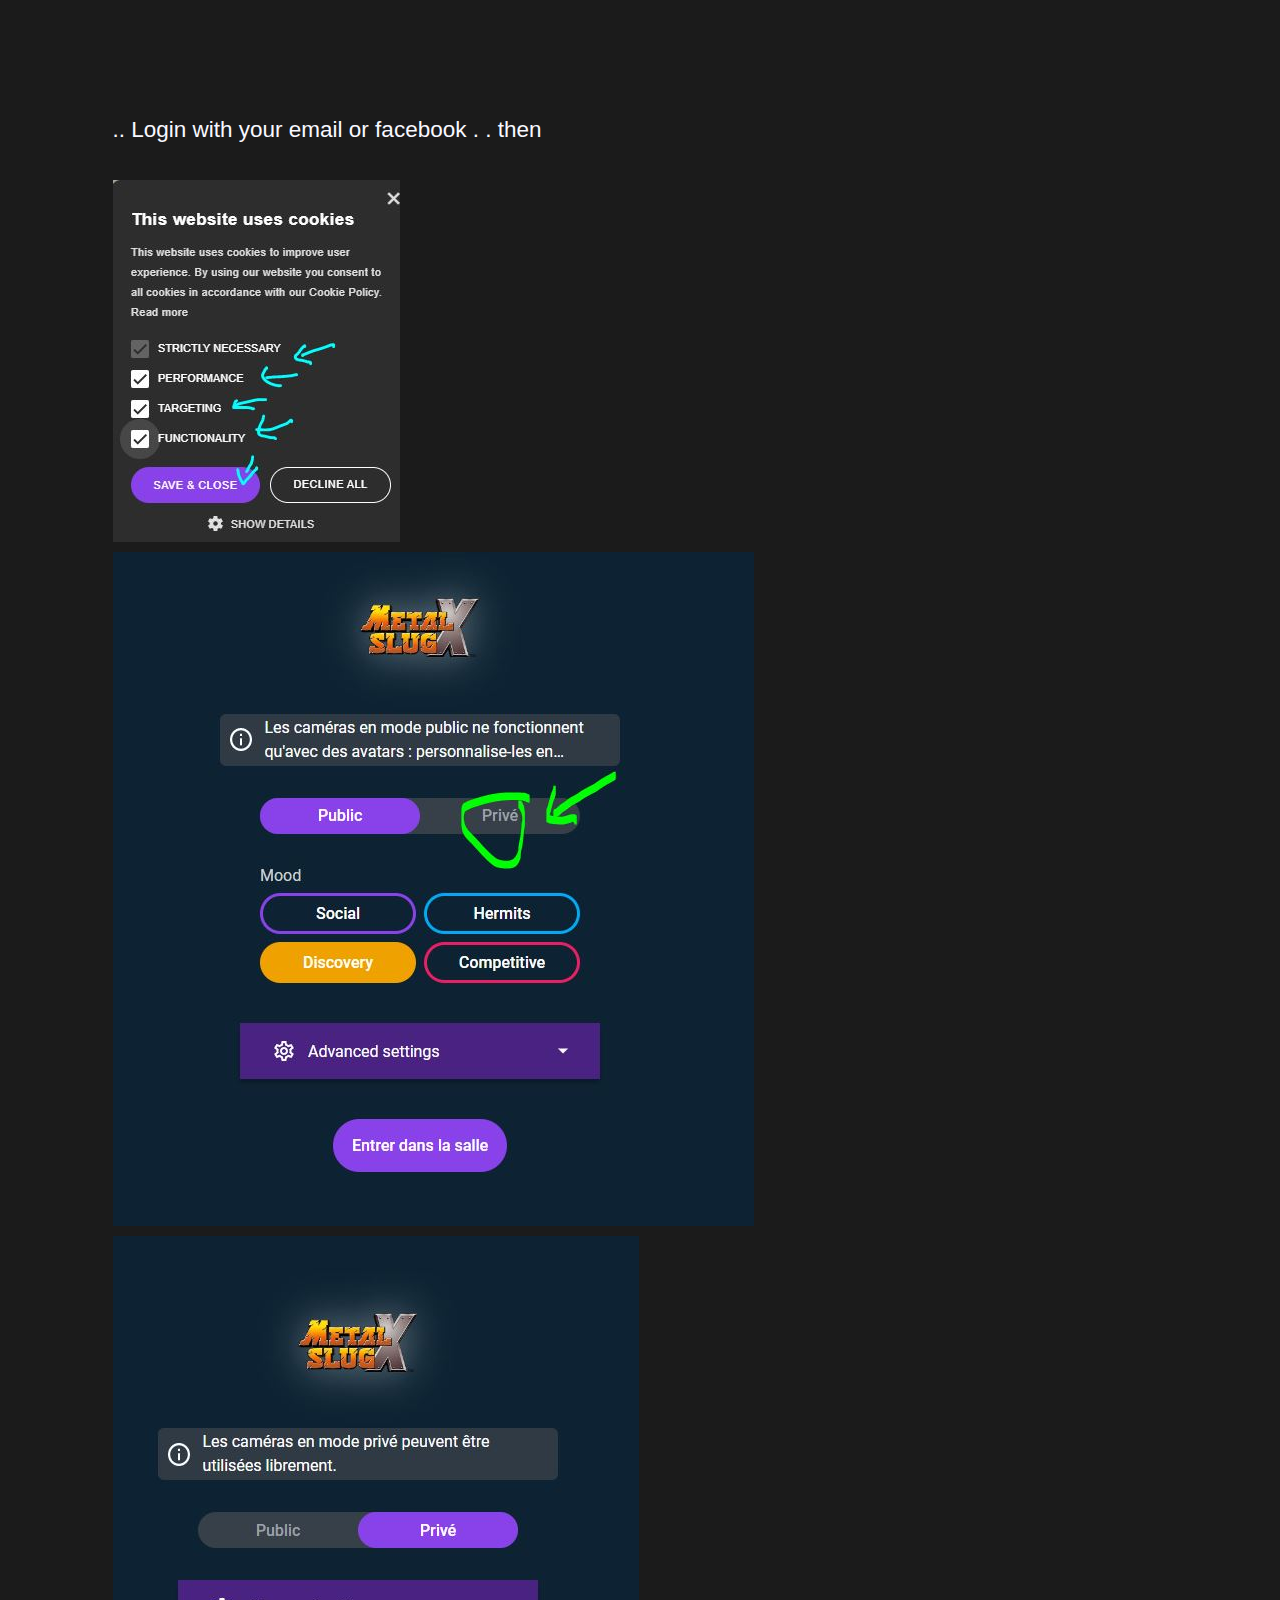
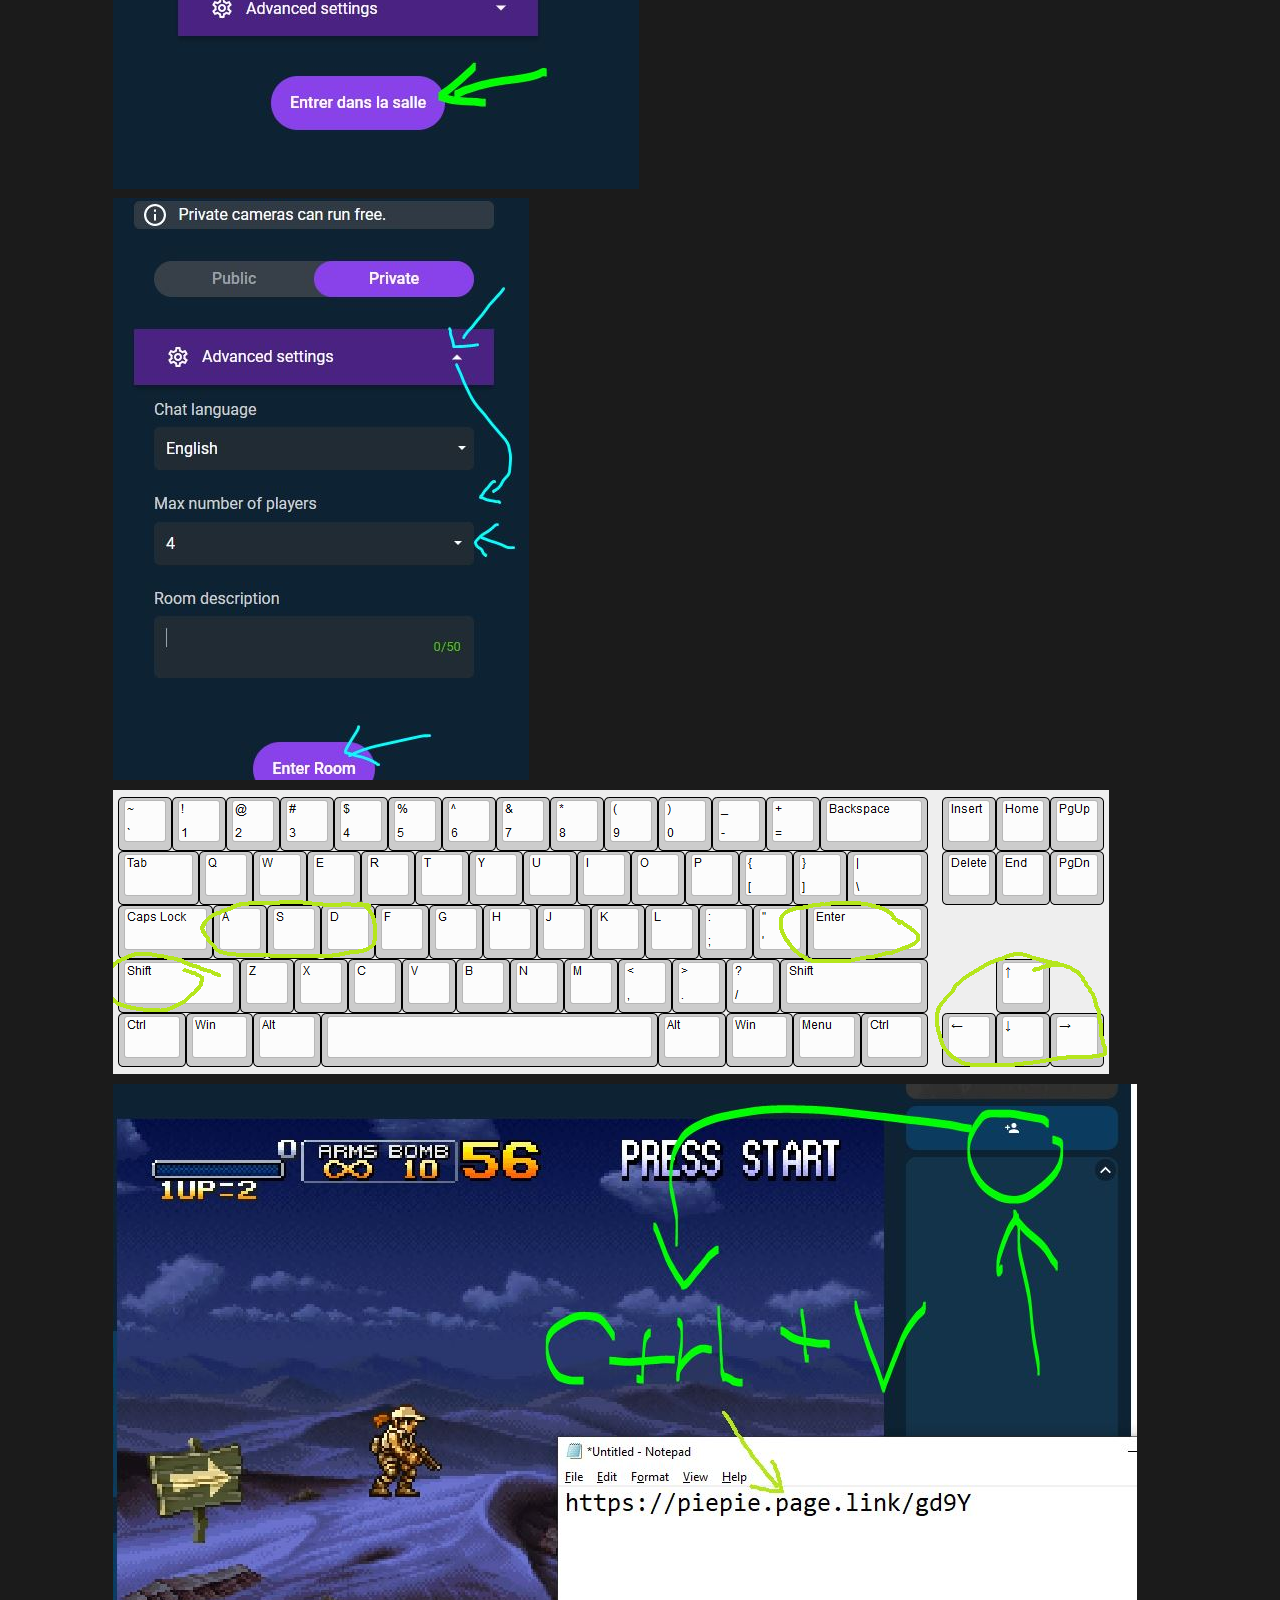
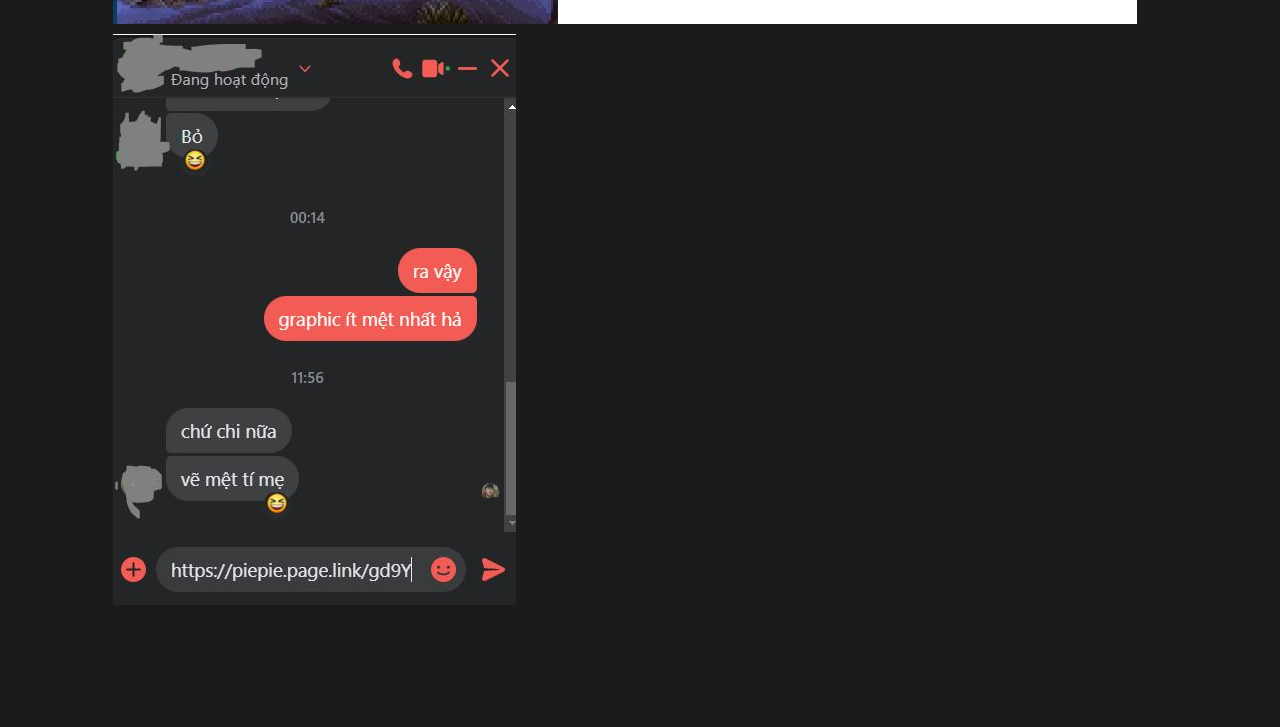
<file: gametutorial/metalxonline.html>
<!DOCTYPE html>
<html lang="en">

<head>
    <meta charset="UTF-8">
    <meta http-equiv="X-UA-Compatible" content="IE=edge">
    <meta name="viewport" content="width=device-width, initial-scale=1.0">
    <link rel="stylesheet" href="/css/general.css">
    <link rel="icon" type="image/x-icon"
        href="https://cdn.icon-icons.com/icons2/41/PNG/128/radiant_game_android_6960.png">
    <title>Usage</title>
</head>
<style>
    body {
        background-color: rgb(27, 27, 27);
        color: ghostwhite;
    }
</style>

<body>


    <div style="padding: 5em; font-size:1.5em">
        .. Login with your email or facebook . . then
        <br> <br>
        <div>
            <img src="/photos/usage/p.JPG" alt="">
        </div>
        <div>
            <img src="/photos/usage/metalonline/1.JPG" alt="">
            <img src="/photos/usage/metalonline/2.JPG" alt="">
        </div>
        <div>
            <img src="/photos/usage/max4.JPG" alt="">
        </div>
        <img src="/photos/usage/metalonline/3.png" alt="">
        <div>
            <img src="/photos/usage/metalonline/4.JPG" alt="">
        </div>
        <div>
            <img src="/photos/usage/metalonline/5.JPG" alt="">
        </div>



    </div>
</body>

</html>
</file>
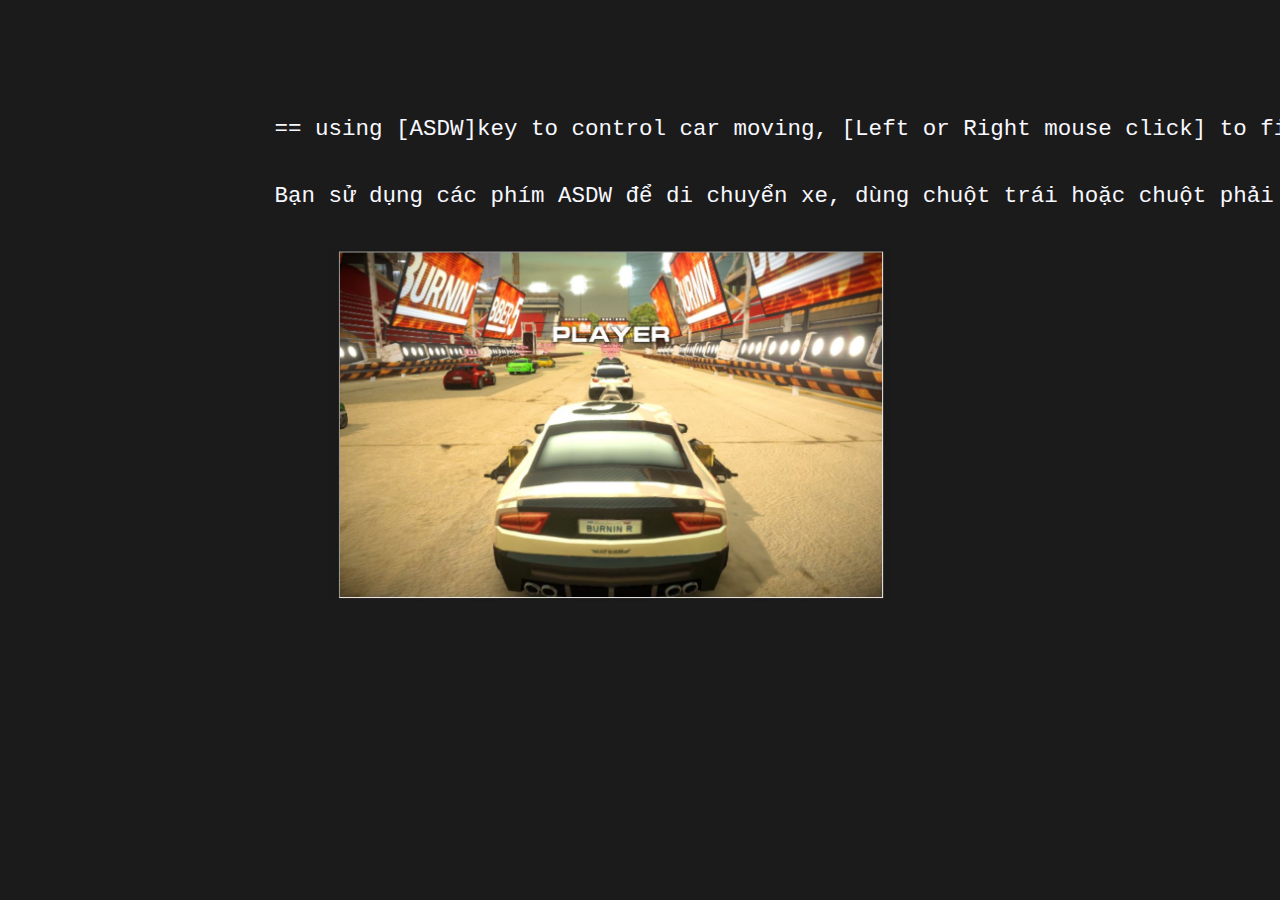
<file: gametutorial/racing1.html>
<!DOCTYPE html>
<html lang="en">

<head>
    <meta charset="UTF-8">
    <meta http-equiv="X-UA-Compatible" content="IE=edge">
    <meta name="viewport" content="width=device-width, initial-scale=1.0">
    <link rel="stylesheet" href="/css/general.css">
    <link rel="icon" type="image/x-icon"
        href="https://cdn.icon-icons.com/icons2/41/PNG/128/radiant_game_android_6960.png">
    <title>Usage</title>
</head>
<style>
    body {
        background-color: rgb(27, 27, 27);
        color: ghostwhite;
    }
</style>

<body>

    <div style="padding: 5em; font-size:1.5em">
        <pre>
            == using [ASDW]key to control car moving, [Left or Right mouse click] to fire arm == 
            
            Bạn sử dụng các phím ASDW để di chuyển xe, dùng chuột trái hoặc chuột phải để bắn súng vào kẻ địch  

                <img src="/photos/usage/racing.JPG" style="width:25em; height: max-content;">

        </pre>


    </div>
</body>

</html>
</file>
<file: css/general.css>
/* ===== Reset CSS ===== */
* {
    padding: 0;
    margin: 0;
    box-sizing: border-box;
}

html {
    font-family: "Segoe UI", Tahoma, Geneva, Verdana, sans-serif;
    line-height: 1.5;
    font-size: 15px;
    scroll-behavior: smooth;
}

ul {
    list-style-type: none;
}

a {
    text-decoration: none;
}

input {
    outline: none;
}

/* ===== Variables ===== */
:root {
    --dark-prim: #000;
    --light-prim: #fff;
    --lighter-grey: #ddd;
    --light-grey: #ccc;
    --dark-grey: #333;
    --red-color: #f44336;
    --green-color: #009688;
    --blue-color: #2196f3;
}

/* ===== Common ===== */
.row {
    display: flex;
    justify-content: space-between;
    align-items: center;
    margin-left: -8px;
    margin-right: -8px;
}

.col-full {
    display: block;
    width: 100%;
}

.col {
    padding: 0 8px;
    align-items: center;
    justify-content: center;
}

.three-col {
    width: 33.33333%;
}

.two-col {
    width: 50%;
}

.text-center {
    text-align: center !important;
}

.pull-right {
    float: right;
}

.mt-8 {
    margin-top: 8px;
}

.mt-16 {
    margin-top: 16px;
}
</file>
